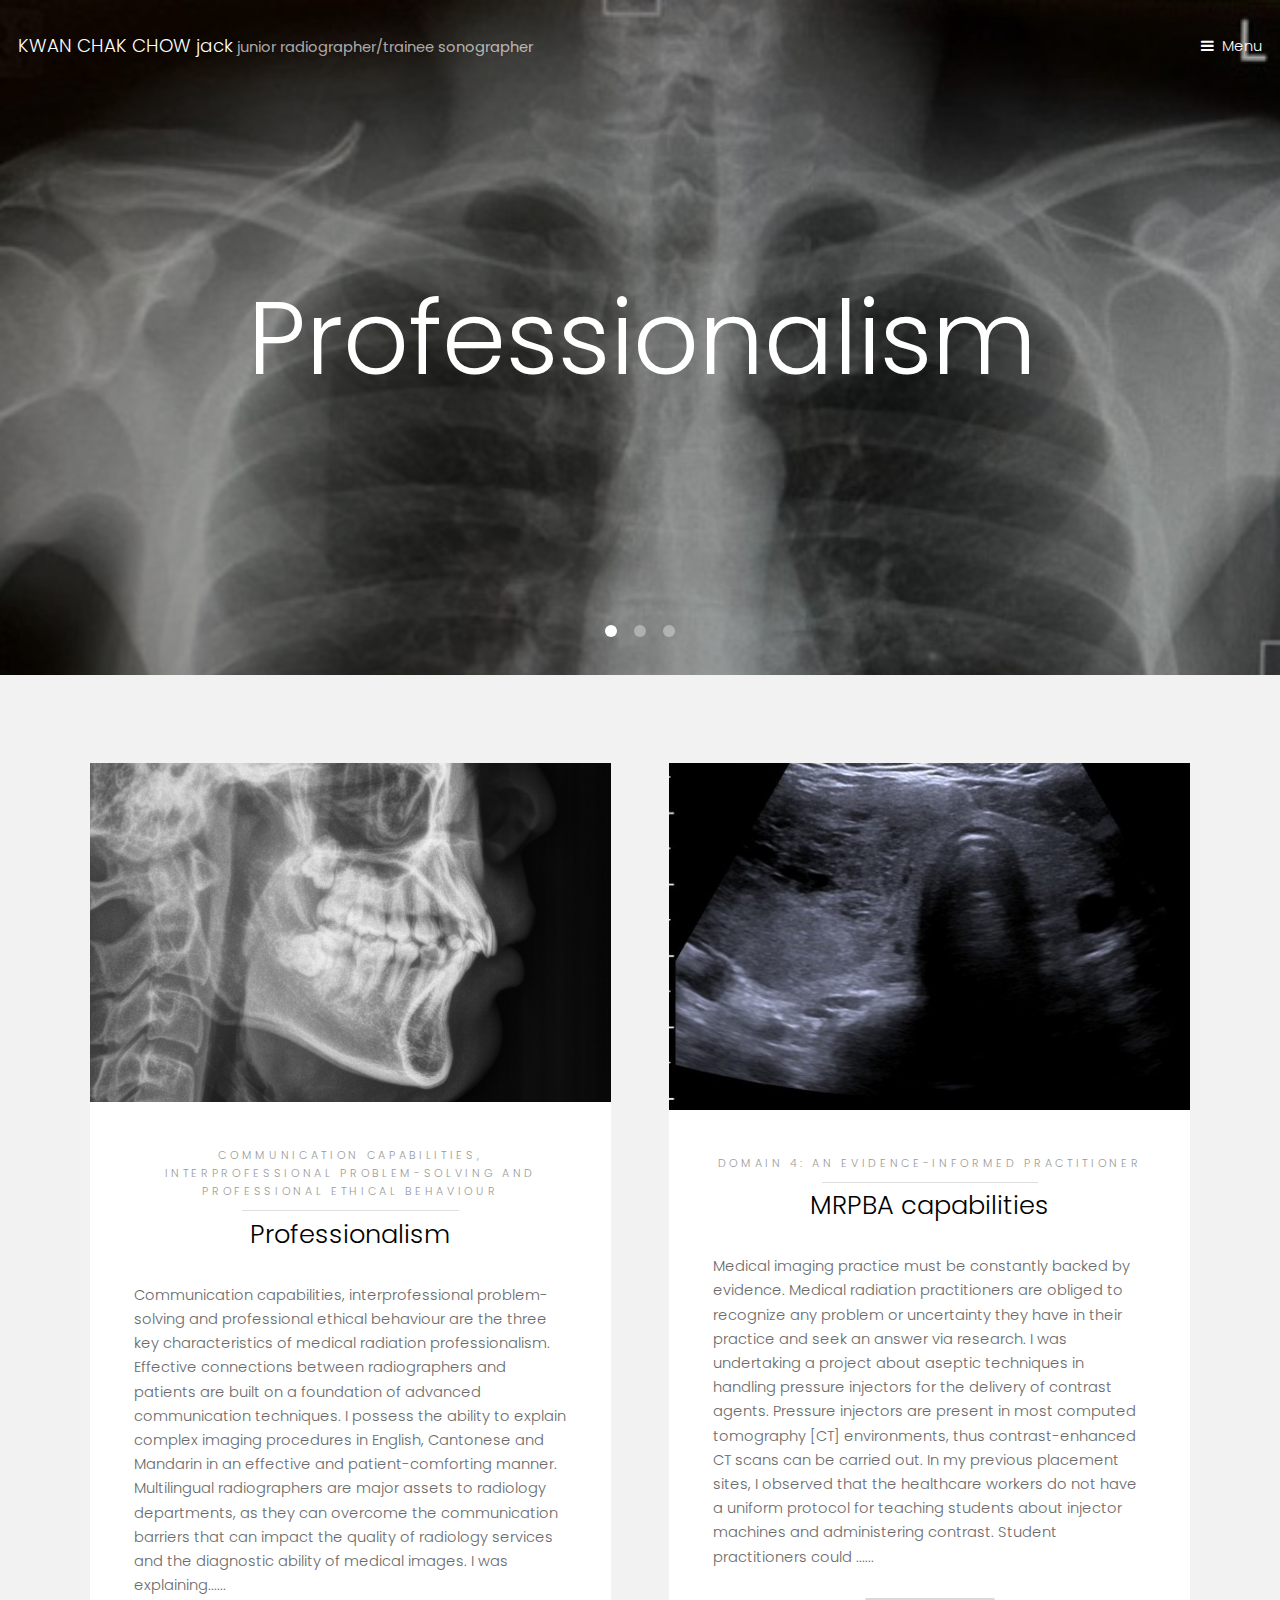
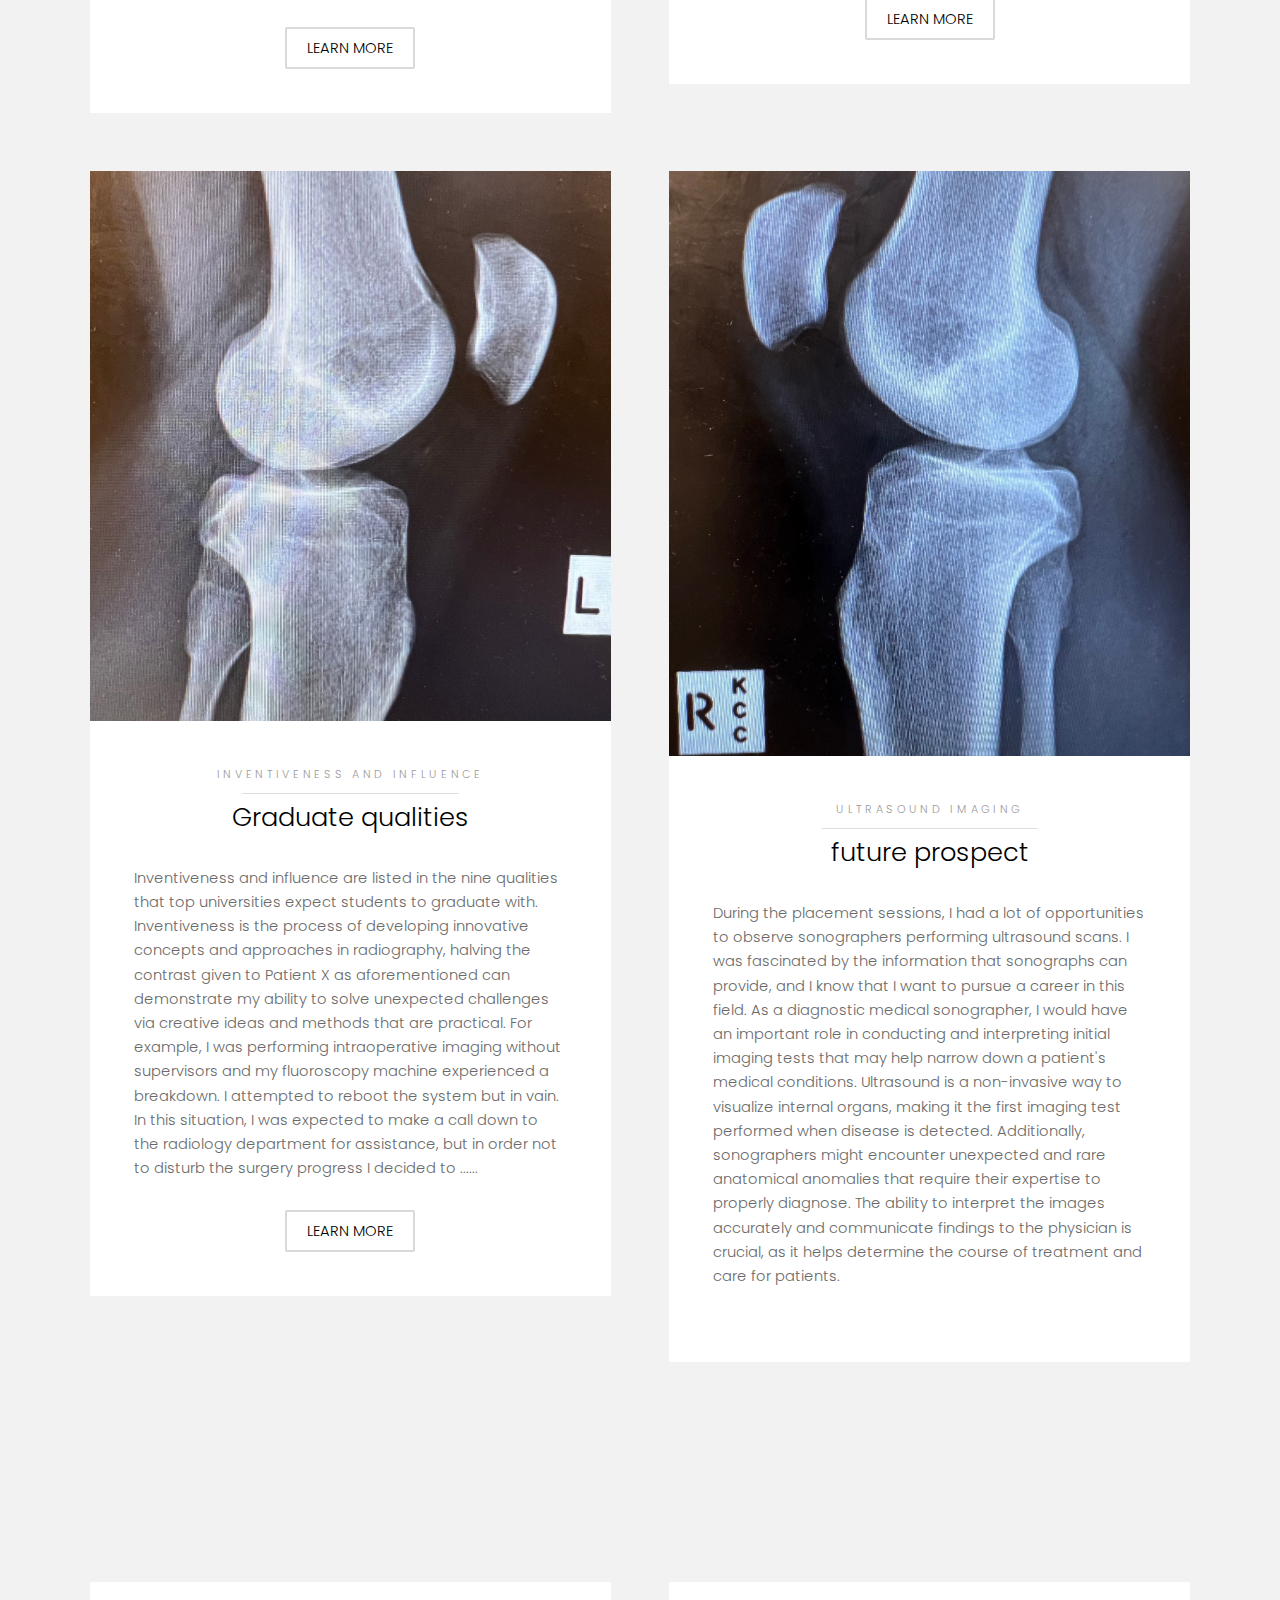
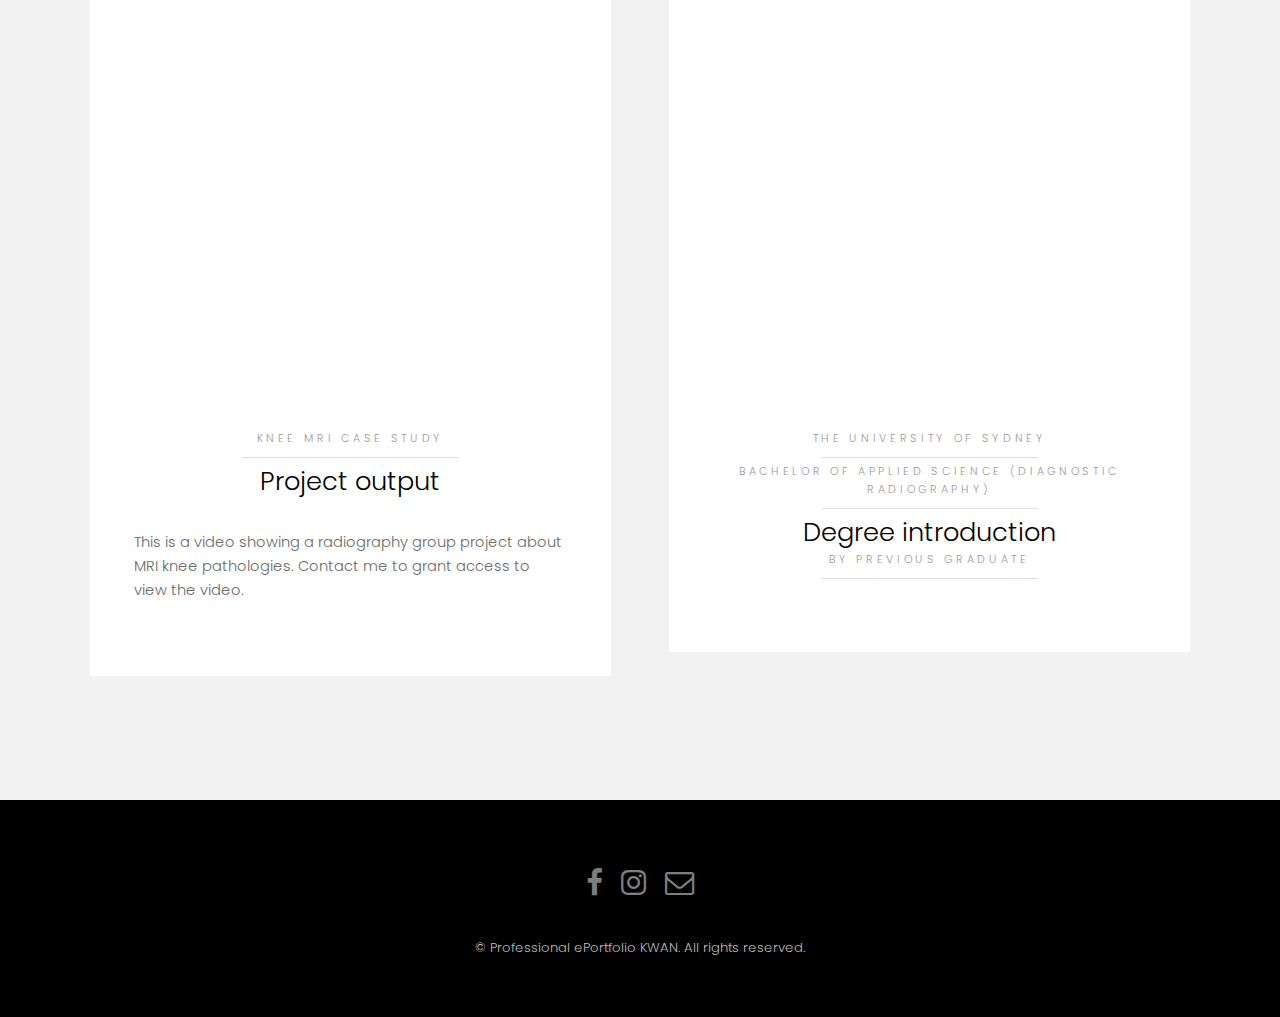
<file: index.html>
<!DOCTYPE HTML>

<html>
	<head>
		<title>Professional ePortfolio</title>
		<meta charset="utf-8" />
		<meta name="viewport" content="width=device-width, initial-scale=1" />
		<link rel="stylesheet" href="assets/css/main.css" />
	</head>
	<body>

		<!-- Header -->
			<header id="header" class="alt">
				<div class="logo"><a href="index.html">KWAN CHAK CHOW jack<span> junior radiographer/trainee sonographer</span></a></div>
				<a href="#menu">Menu</a>
			</header>

		<!-- Nav -->
			<nav id="menu">
				<ul class="links">
					<li><a href="index.html">Home</a></li>
					<li><a href="generic.html">Further Information</a></li>
					<li><a href="elements.html">Resume</a></li>
				</ul>
			</nav>

		<!-- Banner -->
			<section class="banner full">
				<article>
					<img src="images/chest.jpg" alt="" />
					<div class="inner">
						<header>
							<h2>Professionalism</h2>
						</header>
					</div>
				</article>
				<article>
					<img src="images/CT.jpg" alt="" />
					<div class="inner">
						<header>
							<h2>MRPBA capabilities</h2>
						</header>
					</div>
				</article>
				<article>
					<img src="images/ultrasound.jpg"  alt="" />
					<div class="inner">
						<header>
							<h2>Graduate qualities </h2>
						</header>
					</div>
				</article>
			</section>

		<!-- One -->
			<section id="one" class="wrapper style2">
				<div class="inner">
					<div class="grid-style">

						<div>
							<div class="box">
								<div class="image fit">
									<img src="images/lat ceph.jpg" alt="" />
								</div>
								<div class="content">
									<header class="align-center">
										<p>Communication capabilities, interprofessional problem-solving and professional ethical behaviour</p>
										<h2>Professionalism</h2>
									</header>
									<p> Communication capabilities, interprofessional problem-solving and professional ethical behaviour are the three 
										key characteristics of medical radiation professionalism. Effective connections between radiographers and patients 
										are built on a foundation of advanced communication techniques. I possess the ability to explain complex imaging 
										procedures in English, Cantonese and Mandarin in an effective and patient-comforting manner. Multilingual 
										radiographers are major assets to radiology departments, as they can overcome the communication barriers 
										that can impact the quality of radiology services and the diagnostic ability of medical images. 
										I was explaining...... </p>
									<footer class="align-center">
										<a href="generic.html" target="_blank" class="button alt">Learn More</a>
									</footer>
								</div>
							</div>
						</div>

						<div>
							<div class="box">
								<div class="image fit">
									<img src="images/thyroid.jpeg" alt="" />
								</div>
								<div class="content">
									<header class="align-center">
										<p>Domain 4: an evidence-informed practitioner</p>
										<h2>MRPBA capabilities</h2>
									</header>
									<p> Medical imaging practice must be constantly backed by evidence. Medical radiation practitioners are obliged to
										 recognize any problem or uncertainty they have in their practice and seek an answer via research. I was undertaking
										  a project about aseptic techniques in handling pressure injectors for the delivery of contrast agents. Pressure 
										  injectors are present in most computed tomography [CT] environments, thus contrast-enhanced CT scans can be carried 
										  out. In my previous placement sites, I observed that the healthcare workers do not have a uniform protocol for
										   teaching students about injector machines and administering contrast. Student practitioners could ...... </p>
									<footer class="align-center">
										<a href="generic.html" target="_blank" class="button alt">Learn More</a>
									</footer>
								</div>
							</div>
						</div>

						<div>
							<div class="box">
								<div class="image fit">
									<img src="images/knee.jpg" alt="" />
								</div>
								<div class="content">
									<header class="align-center">
										<p>Inventiveness and influence</p>
										<h2>Graduate qualities</h2>
									</header>
									<p> Inventiveness and influence are listed in the nine qualities that top universities expect students to graduate with. 
										Inventiveness is the process of developing innovative concepts and approaches in radiography, halving the contrast 
										given to Patient X as aforementioned can demonstrate my ability to solve unexpected challenges via creative ideas 
										and methods that are practical. For example, I was performing intraoperative imaging without supervisors and my fluoroscopy
										 machine experienced a breakdown. I attempted to reboot the system but in vain. In this situation, I was expected to make 
										 a call down to the radiology department for assistance, but in order not to disturb the surgery progress I decided to ...... </p>
									<footer class="align-center">
										<a href="generic.html" target="_blank" class="button alt">Learn More</a>
									</footer>
								</div>
							</div>
						</div>

						<div>
							<div class="box">
								<div class="image fit">
									<img src="images/IMG_8549.jpg" alt="" />
								</div>
								<div class="content">
									<header class="align-center">
										<p>ultrasound imaging</p>
										<h2>future prospect</h2>
									</header>
									<p> During the placement sessions, I had a lot of opportunities to observe sonographers performing ultrasound scans. 
										I was fascinated by the information that sonographs can provide, and I know that I want to pursue a career in 
										this field. As a diagnostic medical sonographer, I would have an important role in conducting and interpreting 
										initial imaging tests that may help narrow down a patient's medical conditions. Ultrasound is a non-invasive way to 
										visualize internal organs, making it the first imaging test performed when disease is detected. Additionally, 
										sonographers might encounter unexpected and rare anatomical anomalies that require their expertise to properly
										diagnose. The ability to interpret the images accurately and communicate findings to the physician is crucial, 
										as it helps determine the course of treatment and care for patients. </p>
									<footer class="align-center">
									</footer>
								</div>
							</div>
						</div>
					</div>
				</div>
			</section>


		<!-- Three -->
			<section id="three" class="wrapper style2">
				<div class="inner">

					<div class="gallery">

						<div>
							<div class="box">
								<div class="image fit">
									<iframe width="530" height="367" src="https://drive.google.com/file/d/1CO1jyNVlXJQLSvMjiXjnNi1Z1-acb94M/view?usp=sharing" frameborder="0" allow="accelerometer; autoplay; clipboard-write; encrypted-media; gyroscope; picture-in-picture" allowfullscreen></iframe>
								</div>
								<div class="content">
									<header class="align-center">
										<p> Knee MRI case study </p>
										<h2>Project output</h2>
									</header>
									<p> This is a video showing a radiography group project about MRI knee pathologies. Contact me to grant access to view the video.
										 </p>
									<footer class="align-center">
									</footer>
								</div>
							</div>
						</div>
						<div>

							<div>
								<div class="box">
									<div class="image fit">
										<iframe width="530" height="367" src="https://www.youtube.com/embed/Bq-wO0lcoxI?autoplay=1&mute=1" frameborder="0" allow="accelerometer; autoplay; clipboard-write; encrypted-media; gyroscope; picture-in-picture" allowfullscreen></iframe>
									</div>
									<div class="content">
										<header class="align-center">
											<p> The University of Sydney</p>
											<p>Bachelor of Applied Science (Diagnostic Radiography)</p>
											<h2>Degree introduction <p>by previous graduate</p></h2>
										</header>
										<footer class="align-center">
										</footer>
									</div>
								</div>
							</div>
						</div>

					</div>
				</div>
			</section>


		<!-- Footer -->
			<footer id="footer">
				<div class="container">
					<ul class="icons">
						<li><a href="https://www.facebook.com/jack.chow.547" class="icon fa-facebook"><span class="label">Facebook</span></a></li>
						<li><a href="https://www.instagram.com/ckc_xix/" class="icon fa-instagram"><span class="label">Instagram</span></a></li>
						<li><a href= "mailto: jackchow.hku@gmail.com" class="icon fa-envelope-o"><span class="label">Email</span></a></li>
					</ul>
				</div>
				<div class="copyright">
					&copy; Professional ePortfolio KWAN. All rights reserved.
				</div>
			</footer>

		<!-- Scripts -->
			<script src="assets/js/jquery.min.js"></script>
			<script src="assets/js/jquery.scrollex.min.js"></script>
			<script src="assets/js/skel.min.js"></script>
			<script src="assets/js/util.js"></script>
			<script src="assets/js/main.js"></script>

	</body>
</html>
</file>
<file: assets/css/main.css>
@charset "UTF-8";
@import url(font-awesome.min.css);
@import url("https://fonts.googleapis.com/css?family=Poppins:300,400,500,600,700");

/*
	Hielo by TEMPLATED
	templated.co @templatedco
	Released for free under the Creative Commons Attribution 3.0 license (templated.co/license)
*/

/* Reset */

	html, body, div, span, applet, object, iframe, h1, h2, h3, h4, h5, h6, p, blockquote, pre, a, abbr, acronym, address, big, cite, code, del, dfn, em, img, ins, kbd, q, s, samp, small, strike, strong, sub, sup, tt, var, b, u, i, center, dl, dt, dd, ol, ul, li, fieldset, form, label, legend, table, caption, tbody, tfoot, thead, tr, th, td, article, aside, canvas, details, embed, figure, figcaption, footer, header, hgroup, menu, nav, output, ruby, section, summary, time, mark, audio, video {
		margin: 0;
		padding: 0;
		border: 0;
		font-size: 100%;
		font: inherit;
		vertical-align: baseline;
	}

	article, aside, details, figcaption, figure, footer, header, hgroup, menu, nav, section {
		display: block;
	}

	body {
		line-height: 1;
	}

	ol, ul {
		list-style: none;
	}

	blockquote, q {
		quotes: none;
	}

	blockquote:before, blockquote:after, q:before, q:after {
		content: '';
		content: none;
	}

	table {
		border-collapse: collapse;
		border-spacing: 0;
	}

	body {
		-webkit-text-size-adjust: none;
	}

/* Box Model */

	*, *:before, *:after {
		-moz-box-sizing: border-box;
		-webkit-box-sizing: border-box;
		box-sizing: border-box;
	}

/* Containers */

	.container {
		margin-left: auto;
		margin-right: auto;
	}

	.container.\31 25\25 {
		width: 100%;
		max-width: 100rem;
		min-width: 80rem;
	}

	.container.\37 5\25 {
		width: 60rem;
	}

	.container.\35 0\25 {
		width: 40rem;
	}

	.container.\32 5\25 {
		width: 20rem;
	}

	.container {
		width: 80rem;
	}

	@media screen and (max-width: 1680px) {

		.container.\31 25\25 {
			width: 100%;
			max-width: 100rem;
			min-width: 80rem;
		}

		.container.\37 5\25 {
			width: 60rem;
		}

		.container.\35 0\25 {
			width: 40rem;
		}

		.container.\32 5\25 {
			width: 20rem;
		}

		.container {
			width: 80rem;
		}

	}

	@media screen and (max-width: 1280px) {

		.container.\31 25\25 {
			width: 100%;
			max-width: 81.25rem;
			min-width: 65rem;
		}

		.container.\37 5\25 {
			width: 48.75rem;
		}

		.container.\35 0\25 {
			width: 32.5rem;
		}

		.container.\32 5\25 {
			width: 16.25rem;
		}

		.container {
			width: 65rem;
		}

	}

	@media screen and (max-width: 980px) {

		.container.\31 25\25 {
			width: 100%;
			max-width: 112.5%;
			min-width: 90%;
		}

		.container.\37 5\25 {
			width: 67.5%;
		}

		.container.\35 0\25 {
			width: 45%;
		}

		.container.\32 5\25 {
			width: 22.5%;
		}

		.container {
			width: 90%;
		}

	}

	@media screen and (max-width: 736px) {

		.container.\31 25\25 {
			width: 100%;
			max-width: 112.5%;
			min-width: 90%;
		}

		.container.\37 5\25 {
			width: 67.5%;
		}

		.container.\35 0\25 {
			width: 45%;
		}

		.container.\32 5\25 {
			width: 22.5%;
		}

		.container {
			width: 90% !important;
		}

	}

	@media screen and (max-width: 480px) {

		.container.\31 25\25 {
			width: 100%;
			max-width: 112.5%;
			min-width: 90%;
		}

		.container.\37 5\25 {
			width: 67.5%;
		}

		.container.\35 0\25 {
			width: 45%;
		}

		.container.\32 5\25 {
			width: 22.5%;
		}

		.container {
			width: 90% !important;
		}

	}

/* Grid */

	.row {
		border-bottom: solid 1px transparent;
		-moz-box-sizing: border-box;
		-webkit-box-sizing: border-box;
		box-sizing: border-box;
	}

	.row > * {
		float: left;
		-moz-box-sizing: border-box;
		-webkit-box-sizing: border-box;
		box-sizing: border-box;
	}

	.row:after, .row:before {
		content: '';
		display: block;
		clear: both;
		height: 0;
	}

	.row.uniform > * > :first-child {
		margin-top: 0;
	}

	.row.uniform > * > :last-child {
		margin-bottom: 0;
	}

	.row.\30 \25 > * {
		padding: 0 0 0 0rem;
	}

	.row.\30 \25 {
		margin: 0 0 -1px 0rem;
	}

	.row.uniform.\30 \25 > * {
		padding: 0rem 0 0 0rem;
	}

	.row.uniform.\30 \25 {
		margin: 0rem 0 -1px 0rem;
	}

	.row > * {
		padding: 0 0 0 2rem;
	}

	.row {
		margin: 0 0 -1px -2rem;
	}

	.row.uniform > * {
		padding: 2rem 0 0 2rem;
	}

	.row.uniform {
		margin: -2rem 0 -1px -2rem;
	}

	.row.\32 00\25 > * {
		padding: 0 0 0 4rem;
	}

	.row.\32 00\25 {
		margin: 0 0 -1px -4rem;
	}

	.row.uniform.\32 00\25 > * {
		padding: 4rem 0 0 4rem;
	}

	.row.uniform.\32 00\25 {
		margin: -4rem 0 -1px -4rem;
	}

	.row.\31 50\25 > * {
		padding: 0 0 0 3rem;
	}

	.row.\31 50\25 {
		margin: 0 0 -1px -3rem;
	}

	.row.uniform.\31 50\25 > * {
		padding: 3rem 0 0 3rem;
	}

	.row.uniform.\31 50\25 {
		margin: -3rem 0 -1px -3rem;
	}

	.row.\35 0\25 > * {
		padding: 0 0 0 1rem;
	}

	.row.\35 0\25 {
		margin: 0 0 -1px -1rem;
	}

	.row.uniform.\35 0\25 > * {
		padding: 1rem 0 0 1rem;
	}

	.row.uniform.\35 0\25 {
		margin: -1rem 0 -1px -1rem;
	}

	.row.\32 5\25 > * {
		padding: 0 0 0 0.5rem;
	}

	.row.\32 5\25 {
		margin: 0 0 -1px -0.5rem;
	}

	.row.uniform.\32 5\25 > * {
		padding: 0.5rem 0 0 0.5rem;
	}

	.row.uniform.\32 5\25 {
		margin: -0.5rem 0 -1px -0.5rem;
	}

	.\31 2u, .\31 2u\24 {
		width: 100%;
		clear: none;
		margin-left: 0;
	}

	.\31 1u, .\31 1u\24 {
		width: 91.6666666667%;
		clear: none;
		margin-left: 0;
	}

	.\31 0u, .\31 0u\24 {
		width: 83.3333333333%;
		clear: none;
		margin-left: 0;
	}

	.\39 u, .\39 u\24 {
		width: 75%;
		clear: none;
		margin-left: 0;
	}

	.\38 u, .\38 u\24 {
		width: 66.6666666667%;
		clear: none;
		margin-left: 0;
	}

	.\37 u, .\37 u\24 {
		width: 58.3333333333%;
		clear: none;
		margin-left: 0;
	}

	.\36 u, .\36 u\24 {
		width: 50%;
		clear: none;
		margin-left: 0;
	}

	.\35 u, .\35 u\24 {
		width: 41.6666666667%;
		clear: none;
		margin-left: 0;
	}

	.\34 u, .\34 u\24 {
		width: 33.3333333333%;
		clear: none;
		margin-left: 0;
	}

	.\33 u, .\33 u\24 {
		width: 25%;
		clear: none;
		margin-left: 0;
	}

	.\32 u, .\32 u\24 {
		width: 16.6666666667%;
		clear: none;
		margin-left: 0;
	}

	.\31 u, .\31 u\24 {
		width: 8.3333333333%;
		clear: none;
		margin-left: 0;
	}

	.\31 2u\24 + *,
	.\31 1u\24 + *,
	.\31 0u\24 + *,
	.\39 u\24 + *,
	.\38 u\24 + *,
	.\37 u\24 + *,
	.\36 u\24 + *,
	.\35 u\24 + *,
	.\34 u\24 + *,
	.\33 u\24 + *,
	.\32 u\24 + *,
	.\31 u\24 + * {
		clear: left;
	}

	.\-11u {
		margin-left: 91.66667%;
	}

	.\-10u {
		margin-left: 83.33333%;
	}

	.\-9u {
		margin-left: 75%;
	}

	.\-8u {
		margin-left: 66.66667%;
	}

	.\-7u {
		margin-left: 58.33333%;
	}

	.\-6u {
		margin-left: 50%;
	}

	.\-5u {
		margin-left: 41.66667%;
	}

	.\-4u {
		margin-left: 33.33333%;
	}

	.\-3u {
		margin-left: 25%;
	}

	.\-2u {
		margin-left: 16.66667%;
	}

	.\-1u {
		margin-left: 8.33333%;
	}

	@media screen and (max-width: 1680px) {

		.row > * {
			padding: 0 0 0 2rem;
		}

		.row {
			margin: 0 0 -1px -2rem;
		}

		.row.uniform > * {
			padding: 2rem 0 0 2rem;
		}

		.row.uniform {
			margin: -2rem 0 -1px -2rem;
		}

		.row.\32 00\25 > * {
			padding: 0 0 0 4rem;
		}

		.row.\32 00\25 {
			margin: 0 0 -1px -4rem;
		}

		.row.uniform.\32 00\25 > * {
			padding: 4rem 0 0 4rem;
		}

		.row.uniform.\32 00\25 {
			margin: -4rem 0 -1px -4rem;
		}

		.row.\31 50\25 > * {
			padding: 0 0 0 3rem;
		}

		.row.\31 50\25 {
			margin: 0 0 -1px -3rem;
		}

		.row.uniform.\31 50\25 > * {
			padding: 3rem 0 0 3rem;
		}

		.row.uniform.\31 50\25 {
			margin: -3rem 0 -1px -3rem;
		}

		.row.\35 0\25 > * {
			padding: 0 0 0 1rem;
		}

		.row.\35 0\25 {
			margin: 0 0 -1px -1rem;
		}

		.row.uniform.\35 0\25 > * {
			padding: 1rem 0 0 1rem;
		}

		.row.uniform.\35 0\25 {
			margin: -1rem 0 -1px -1rem;
		}

		.row.\32 5\25 > * {
			padding: 0 0 0 0.5rem;
		}

		.row.\32 5\25 {
			margin: 0 0 -1px -0.5rem;
		}

		.row.uniform.\32 5\25 > * {
			padding: 0.5rem 0 0 0.5rem;
		}

		.row.uniform.\32 5\25 {
			margin: -0.5rem 0 -1px -0.5rem;
		}

		.\31 2u\28xlarge\29, .\31 2u\24\28xlarge\29 {
			width: 100%;
			clear: none;
			margin-left: 0;
		}

		.\31 1u\28xlarge\29, .\31 1u\24\28xlarge\29 {
			width: 91.6666666667%;
			clear: none;
			margin-left: 0;
		}

		.\31 0u\28xlarge\29, .\31 0u\24\28xlarge\29 {
			width: 83.3333333333%;
			clear: none;
			margin-left: 0;
		}

		.\39 u\28xlarge\29, .\39 u\24\28xlarge\29 {
			width: 75%;
			clear: none;
			margin-left: 0;
		}

		.\38 u\28xlarge\29, .\38 u\24\28xlarge\29 {
			width: 66.6666666667%;
			clear: none;
			margin-left: 0;
		}

		.\37 u\28xlarge\29, .\37 u\24\28xlarge\29 {
			width: 58.3333333333%;
			clear: none;
			margin-left: 0;
		}

		.\36 u\28xlarge\29, .\36 u\24\28xlarge\29 {
			width: 50%;
			clear: none;
			margin-left: 0;
		}

		.\35 u\28xlarge\29, .\35 u\24\28xlarge\29 {
			width: 41.6666666667%;
			clear: none;
			margin-left: 0;
		}

		.\34 u\28xlarge\29, .\34 u\24\28xlarge\29 {
			width: 33.3333333333%;
			clear: none;
			margin-left: 0;
		}

		.\33 u\28xlarge\29, .\33 u\24\28xlarge\29 {
			width: 25%;
			clear: none;
			margin-left: 0;
		}

		.\32 u\28xlarge\29, .\32 u\24\28xlarge\29 {
			width: 16.6666666667%;
			clear: none;
			margin-left: 0;
		}

		.\31 u\28xlarge\29, .\31 u\24\28xlarge\29 {
			width: 8.3333333333%;
			clear: none;
			margin-left: 0;
		}

		.\31 2u\24\28xlarge\29 + *,
		.\31 1u\24\28xlarge\29 + *,
		.\31 0u\24\28xlarge\29 + *,
		.\39 u\24\28xlarge\29 + *,
		.\38 u\24\28xlarge\29 + *,
		.\37 u\24\28xlarge\29 + *,
		.\36 u\24\28xlarge\29 + *,
		.\35 u\24\28xlarge\29 + *,
		.\34 u\24\28xlarge\29 + *,
		.\33 u\24\28xlarge\29 + *,
		.\32 u\24\28xlarge\29 + *,
		.\31 u\24\28xlarge\29 + * {
			clear: left;
		}

		.\-11u\28xlarge\29 {
			margin-left: 91.66667%;
		}

		.\-10u\28xlarge\29 {
			margin-left: 83.33333%;
		}

		.\-9u\28xlarge\29 {
			margin-left: 75%;
		}

		.\-8u\28xlarge\29 {
			margin-left: 66.66667%;
		}

		.\-7u\28xlarge\29 {
			margin-left: 58.33333%;
		}

		.\-6u\28xlarge\29 {
			margin-left: 50%;
		}

		.\-5u\28xlarge\29 {
			margin-left: 41.66667%;
		}

		.\-4u\28xlarge\29 {
			margin-left: 33.33333%;
		}

		.\-3u\28xlarge\29 {
			margin-left: 25%;
		}

		.\-2u\28xlarge\29 {
			margin-left: 16.66667%;
		}

		.\-1u\28xlarge\29 {
			margin-left: 8.33333%;
		}

	}

	@media screen and (max-width: 1280px) {

		.row > * {
			padding: 0 0 0 1.5rem;
		}

		.row {
			margin: 0 0 -1px -1.5rem;
		}

		.row.uniform > * {
			padding: 1.5rem 0 0 1.5rem;
		}

		.row.uniform {
			margin: -1.5rem 0 -1px -1.5rem;
		}

		.row.\32 00\25 > * {
			padding: 0 0 0 3rem;
		}

		.row.\32 00\25 {
			margin: 0 0 -1px -3rem;
		}

		.row.uniform.\32 00\25 > * {
			padding: 3rem 0 0 3rem;
		}

		.row.uniform.\32 00\25 {
			margin: -3rem 0 -1px -3rem;
		}

		.row.\31 50\25 > * {
			padding: 0 0 0 2.25rem;
		}

		.row.\31 50\25 {
			margin: 0 0 -1px -2.25rem;
		}

		.row.uniform.\31 50\25 > * {
			padding: 2.25rem 0 0 2.25rem;
		}

		.row.uniform.\31 50\25 {
			margin: -2.25rem 0 -1px -2.25rem;
		}

		.row.\35 0\25 > * {
			padding: 0 0 0 0.75rem;
		}

		.row.\35 0\25 {
			margin: 0 0 -1px -0.75rem;
		}

		.row.uniform.\35 0\25 > * {
			padding: 0.75rem 0 0 0.75rem;
		}

		.row.uniform.\35 0\25 {
			margin: -0.75rem 0 -1px -0.75rem;
		}

		.row.\32 5\25 > * {
			padding: 0 0 0 0.375rem;
		}

		.row.\32 5\25 {
			margin: 0 0 -1px -0.375rem;
		}

		.row.uniform.\32 5\25 > * {
			padding: 0.375rem 0 0 0.375rem;
		}

		.row.uniform.\32 5\25 {
			margin: -0.375rem 0 -1px -0.375rem;
		}

		.\31 2u\28large\29, .\31 2u\24\28large\29 {
			width: 100%;
			clear: none;
			margin-left: 0;
		}

		.\31 1u\28large\29, .\31 1u\24\28large\29 {
			width: 91.6666666667%;
			clear: none;
			margin-left: 0;
		}

		.\31 0u\28large\29, .\31 0u\24\28large\29 {
			width: 83.3333333333%;
			clear: none;
			margin-left: 0;
		}

		.\39 u\28large\29, .\39 u\24\28large\29 {
			width: 75%;
			clear: none;
			margin-left: 0;
		}

		.\38 u\28large\29, .\38 u\24\28large\29 {
			width: 66.6666666667%;
			clear: none;
			margin-left: 0;
		}

		.\37 u\28large\29, .\37 u\24\28large\29 {
			width: 58.3333333333%;
			clear: none;
			margin-left: 0;
		}

		.\36 u\28large\29, .\36 u\24\28large\29 {
			width: 50%;
			clear: none;
			margin-left: 0;
		}

		.\35 u\28large\29, .\35 u\24\28large\29 {
			width: 41.6666666667%;
			clear: none;
			margin-left: 0;
		}

		.\34 u\28large\29, .\34 u\24\28large\29 {
			width: 33.3333333333%;
			clear: none;
			margin-left: 0;
		}

		.\33 u\28large\29, .\33 u\24\28large\29 {
			width: 25%;
			clear: none;
			margin-left: 0;
		}

		.\32 u\28large\29, .\32 u\24\28large\29 {
			width: 16.6666666667%;
			clear: none;
			margin-left: 0;
		}

		.\31 u\28large\29, .\31 u\24\28large\29 {
			width: 8.3333333333%;
			clear: none;
			margin-left: 0;
		}

		.\31 2u\24\28large\29 + *,
		.\31 1u\24\28large\29 + *,
		.\31 0u\24\28large\29 + *,
		.\39 u\24\28large\29 + *,
		.\38 u\24\28large\29 + *,
		.\37 u\24\28large\29 + *,
		.\36 u\24\28large\29 + *,
		.\35 u\24\28large\29 + *,
		.\34 u\24\28large\29 + *,
		.\33 u\24\28large\29 + *,
		.\32 u\24\28large\29 + *,
		.\31 u\24\28large\29 + * {
			clear: left;
		}

		.\-11u\28large\29 {
			margin-left: 91.66667%;
		}

		.\-10u\28large\29 {
			margin-left: 83.33333%;
		}

		.\-9u\28large\29 {
			margin-left: 75%;
		}

		.\-8u\28large\29 {
			margin-left: 66.66667%;
		}

		.\-7u\28large\29 {
			margin-left: 58.33333%;
		}

		.\-6u\28large\29 {
			margin-left: 50%;
		}

		.\-5u\28large\29 {
			margin-left: 41.66667%;
		}

		.\-4u\28large\29 {
			margin-left: 33.33333%;
		}

		.\-3u\28large\29 {
			margin-left: 25%;
		}

		.\-2u\28large\29 {
			margin-left: 16.66667%;
		}

		.\-1u\28large\29 {
			margin-left: 8.33333%;
		}

	}

	@media screen and (max-width: 980px) {

		.row > * {
			padding: 0 0 0 1.5rem;
		}

		.row {
			margin: 0 0 -1px -1.5rem;
		}

		.row.uniform > * {
			padding: 1.5rem 0 0 1.5rem;
		}

		.row.uniform {
			margin: -1.5rem 0 -1px -1.5rem;
		}

		.row.\32 00\25 > * {
			padding: 0 0 0 3rem;
		}

		.row.\32 00\25 {
			margin: 0 0 -1px -3rem;
		}

		.row.uniform.\32 00\25 > * {
			padding: 3rem 0 0 3rem;
		}

		.row.uniform.\32 00\25 {
			margin: -3rem 0 -1px -3rem;
		}

		.row.\31 50\25 > * {
			padding: 0 0 0 2.25rem;
		}

		.row.\31 50\25 {
			margin: 0 0 -1px -2.25rem;
		}

		.row.uniform.\31 50\25 > * {
			padding: 2.25rem 0 0 2.25rem;
		}

		.row.uniform.\31 50\25 {
			margin: -2.25rem 0 -1px -2.25rem;
		}

		.row.\35 0\25 > * {
			padding: 0 0 0 0.75rem;
		}

		.row.\35 0\25 {
			margin: 0 0 -1px -0.75rem;
		}

		.row.uniform.\35 0\25 > * {
			padding: 0.75rem 0 0 0.75rem;
		}

		.row.uniform.\35 0\25 {
			margin: -0.75rem 0 -1px -0.75rem;
		}

		.row.\32 5\25 > * {
			padding: 0 0 0 0.375rem;
		}

		.row.\32 5\25 {
			margin: 0 0 -1px -0.375rem;
		}

		.row.uniform.\32 5\25 > * {
			padding: 0.375rem 0 0 0.375rem;
		}

		.row.uniform.\32 5\25 {
			margin: -0.375rem 0 -1px -0.375rem;
		}

		.\31 2u\28medium\29, .\31 2u\24\28medium\29 {
			width: 100%;
			clear: none;
			margin-left: 0;
		}

		.\31 1u\28medium\29, .\31 1u\24\28medium\29 {
			width: 91.6666666667%;
			clear: none;
			margin-left: 0;
		}

		.\31 0u\28medium\29, .\31 0u\24\28medium\29 {
			width: 83.3333333333%;
			clear: none;
			margin-left: 0;
		}

		.\39 u\28medium\29, .\39 u\24\28medium\29 {
			width: 75%;
			clear: none;
			margin-left: 0;
		}

		.\38 u\28medium\29, .\38 u\24\28medium\29 {
			width: 66.6666666667%;
			clear: none;
			margin-left: 0;
		}

		.\37 u\28medium\29, .\37 u\24\28medium\29 {
			width: 58.3333333333%;
			clear: none;
			margin-left: 0;
		}

		.\36 u\28medium\29, .\36 u\24\28medium\29 {
			width: 50%;
			clear: none;
			margin-left: 0;
		}

		.\35 u\28medium\29, .\35 u\24\28medium\29 {
			width: 41.6666666667%;
			clear: none;
			margin-left: 0;
		}

		.\34 u\28medium\29, .\34 u\24\28medium\29 {
			width: 33.3333333333%;
			clear: none;
			margin-left: 0;
		}

		.\33 u\28medium\29, .\33 u\24\28medium\29 {
			width: 25%;
			clear: none;
			margin-left: 0;
		}

		.\32 u\28medium\29, .\32 u\24\28medium\29 {
			width: 16.6666666667%;
			clear: none;
			margin-left: 0;
		}

		.\31 u\28medium\29, .\31 u\24\28medium\29 {
			width: 8.3333333333%;
			clear: none;
			margin-left: 0;
		}

		.\31 2u\24\28medium\29 + *,
		.\31 1u\24\28medium\29 + *,
		.\31 0u\24\28medium\29 + *,
		.\39 u\24\28medium\29 + *,
		.\38 u\24\28medium\29 + *,
		.\37 u\24\28medium\29 + *,
		.\36 u\24\28medium\29 + *,
		.\35 u\24\28medium\29 + *,
		.\34 u\24\28medium\29 + *,
		.\33 u\24\28medium\29 + *,
		.\32 u\24\28medium\29 + *,
		.\31 u\24\28medium\29 + * {
			clear: left;
		}

		.\-11u\28medium\29 {
			margin-left: 91.66667%;
		}

		.\-10u\28medium\29 {
			margin-left: 83.33333%;
		}

		.\-9u\28medium\29 {
			margin-left: 75%;
		}

		.\-8u\28medium\29 {
			margin-left: 66.66667%;
		}

		.\-7u\28medium\29 {
			margin-left: 58.33333%;
		}

		.\-6u\28medium\29 {
			margin-left: 50%;
		}

		.\-5u\28medium\29 {
			margin-left: 41.66667%;
		}

		.\-4u\28medium\29 {
			margin-left: 33.33333%;
		}

		.\-3u\28medium\29 {
			margin-left: 25%;
		}

		.\-2u\28medium\29 {
			margin-left: 16.66667%;
		}

		.\-1u\28medium\29 {
			margin-left: 8.33333%;
		}

	}

	@media screen and (max-width: 736px) {

		.row > * {
			padding: 0 0 0 1.25rem;
		}

		.row {
			margin: 0 0 -1px -1.25rem;
		}

		.row.uniform > * {
			padding: 1.25rem 0 0 1.25rem;
		}

		.row.uniform {
			margin: -1.25rem 0 -1px -1.25rem;
		}

		.row.\32 00\25 > * {
			padding: 0 0 0 2.5rem;
		}

		.row.\32 00\25 {
			margin: 0 0 -1px -2.5rem;
		}

		.row.uniform.\32 00\25 > * {
			padding: 2.5rem 0 0 2.5rem;
		}

		.row.uniform.\32 00\25 {
			margin: -2.5rem 0 -1px -2.5rem;
		}

		.row.\31 50\25 > * {
			padding: 0 0 0 1.875rem;
		}

		.row.\31 50\25 {
			margin: 0 0 -1px -1.875rem;
		}

		.row.uniform.\31 50\25 > * {
			padding: 1.875rem 0 0 1.875rem;
		}

		.row.uniform.\31 50\25 {
			margin: -1.875rem 0 -1px -1.875rem;
		}

		.row.\35 0\25 > * {
			padding: 0 0 0 0.625rem;
		}

		.row.\35 0\25 {
			margin: 0 0 -1px -0.625rem;
		}

		.row.uniform.\35 0\25 > * {
			padding: 0.625rem 0 0 0.625rem;
		}

		.row.uniform.\35 0\25 {
			margin: -0.625rem 0 -1px -0.625rem;
		}

		.row.\32 5\25 > * {
			padding: 0 0 0 0.3125rem;
		}

		.row.\32 5\25 {
			margin: 0 0 -1px -0.3125rem;
		}

		.row.uniform.\32 5\25 > * {
			padding: 0.3125rem 0 0 0.3125rem;
		}

		.row.uniform.\32 5\25 {
			margin: -0.3125rem 0 -1px -0.3125rem;
		}

		.\31 2u\28small\29, .\31 2u\24\28small\29 {
			width: 100%;
			clear: none;
			margin-left: 0;
		}

		.\31 1u\28small\29, .\31 1u\24\28small\29 {
			width: 91.6666666667%;
			clear: none;
			margin-left: 0;
		}

		.\31 0u\28small\29, .\31 0u\24\28small\29 {
			width: 83.3333333333%;
			clear: none;
			margin-left: 0;
		}

		.\39 u\28small\29, .\39 u\24\28small\29 {
			width: 75%;
			clear: none;
			margin-left: 0;
		}

		.\38 u\28small\29, .\38 u\24\28small\29 {
			width: 66.6666666667%;
			clear: none;
			margin-left: 0;
		}

		.\37 u\28small\29, .\37 u\24\28small\29 {
			width: 58.3333333333%;
			clear: none;
			margin-left: 0;
		}

		.\36 u\28small\29, .\36 u\24\28small\29 {
			width: 50%;
			clear: none;
			margin-left: 0;
		}

		.\35 u\28small\29, .\35 u\24\28small\29 {
			width: 41.6666666667%;
			clear: none;
			margin-left: 0;
		}

		.\34 u\28small\29, .\34 u\24\28small\29 {
			width: 33.3333333333%;
			clear: none;
			margin-left: 0;
		}

		.\33 u\28small\29, .\33 u\24\28small\29 {
			width: 25%;
			clear: none;
			margin-left: 0;
		}

		.\32 u\28small\29, .\32 u\24\28small\29 {
			width: 16.6666666667%;
			clear: none;
			margin-left: 0;
		}

		.\31 u\28small\29, .\31 u\24\28small\29 {
			width: 8.3333333333%;
			clear: none;
			margin-left: 0;
		}

		.\31 2u\24\28small\29 + *,
		.\31 1u\24\28small\29 + *,
		.\31 0u\24\28small\29 + *,
		.\39 u\24\28small\29 + *,
		.\38 u\24\28small\29 + *,
		.\37 u\24\28small\29 + *,
		.\36 u\24\28small\29 + *,
		.\35 u\24\28small\29 + *,
		.\34 u\24\28small\29 + *,
		.\33 u\24\28small\29 + *,
		.\32 u\24\28small\29 + *,
		.\31 u\24\28small\29 + * {
			clear: left;
		}

		.\-11u\28small\29 {
			margin-left: 91.66667%;
		}

		.\-10u\28small\29 {
			margin-left: 83.33333%;
		}

		.\-9u\28small\29 {
			margin-left: 75%;
		}

		.\-8u\28small\29 {
			margin-left: 66.66667%;
		}

		.\-7u\28small\29 {
			margin-left: 58.33333%;
		}

		.\-6u\28small\29 {
			margin-left: 50%;
		}

		.\-5u\28small\29 {
			margin-left: 41.66667%;
		}

		.\-4u\28small\29 {
			margin-left: 33.33333%;
		}

		.\-3u\28small\29 {
			margin-left: 25%;
		}

		.\-2u\28small\29 {
			margin-left: 16.66667%;
		}

		.\-1u\28small\29 {
			margin-left: 8.33333%;
		}

	}

	@media screen and (max-width: 480px) {

		.row > * {
			padding: 0 0 0 1.25rem;
		}

		.row {
			margin: 0 0 -1px -1.25rem;
		}

		.row.uniform > * {
			padding: 1.25rem 0 0 1.25rem;
		}

		.row.uniform {
			margin: -1.25rem 0 -1px -1.25rem;
		}

		.row.\32 00\25 > * {
			padding: 0 0 0 2.5rem;
		}

		.row.\32 00\25 {
			margin: 0 0 -1px -2.5rem;
		}

		.row.uniform.\32 00\25 > * {
			padding: 2.5rem 0 0 2.5rem;
		}

		.row.uniform.\32 00\25 {
			margin: -2.5rem 0 -1px -2.5rem;
		}

		.row.\31 50\25 > * {
			padding: 0 0 0 1.875rem;
		}

		.row.\31 50\25 {
			margin: 0 0 -1px -1.875rem;
		}

		.row.uniform.\31 50\25 > * {
			padding: 1.875rem 0 0 1.875rem;
		}

		.row.uniform.\31 50\25 {
			margin: -1.875rem 0 -1px -1.875rem;
		}

		.row.\35 0\25 > * {
			padding: 0 0 0 0.625rem;
		}

		.row.\35 0\25 {
			margin: 0 0 -1px -0.625rem;
		}

		.row.uniform.\35 0\25 > * {
			padding: 0.625rem 0 0 0.625rem;
		}

		.row.uniform.\35 0\25 {
			margin: -0.625rem 0 -1px -0.625rem;
		}

		.row.\32 5\25 > * {
			padding: 0 0 0 0.3125rem;
		}

		.row.\32 5\25 {
			margin: 0 0 -1px -0.3125rem;
		}

		.row.uniform.\32 5\25 > * {
			padding: 0.3125rem 0 0 0.3125rem;
		}

		.row.uniform.\32 5\25 {
			margin: -0.3125rem 0 -1px -0.3125rem;
		}

		.\31 2u\28xsmall\29, .\31 2u\24\28xsmall\29 {
			width: 100%;
			clear: none;
			margin-left: 0;
		}

		.\31 1u\28xsmall\29, .\31 1u\24\28xsmall\29 {
			width: 91.6666666667%;
			clear: none;
			margin-left: 0;
		}

		.\31 0u\28xsmall\29, .\31 0u\24\28xsmall\29 {
			width: 83.3333333333%;
			clear: none;
			margin-left: 0;
		}

		.\39 u\28xsmall\29, .\39 u\24\28xsmall\29 {
			width: 75%;
			clear: none;
			margin-left: 0;
		}

		.\38 u\28xsmall\29, .\38 u\24\28xsmall\29 {
			width: 66.6666666667%;
			clear: none;
			margin-left: 0;
		}

		.\37 u\28xsmall\29, .\37 u\24\28xsmall\29 {
			width: 58.3333333333%;
			clear: none;
			margin-left: 0;
		}

		.\36 u\28xsmall\29, .\36 u\24\28xsmall\29 {
			width: 50%;
			clear: none;
			margin-left: 0;
		}

		.\35 u\28xsmall\29, .\35 u\24\28xsmall\29 {
			width: 41.6666666667%;
			clear: none;
			margin-left: 0;
		}

		.\34 u\28xsmall\29, .\34 u\24\28xsmall\29 {
			width: 33.3333333333%;
			clear: none;
			margin-left: 0;
		}

		.\33 u\28xsmall\29, .\33 u\24\28xsmall\29 {
			width: 25%;
			clear: none;
			margin-left: 0;
		}

		.\32 u\28xsmall\29, .\32 u\24\28xsmall\29 {
			width: 16.6666666667%;
			clear: none;
			margin-left: 0;
		}

		.\31 u\28xsmall\29, .\31 u\24\28xsmall\29 {
			width: 8.3333333333%;
			clear: none;
			margin-left: 0;
		}

		.\31 2u\24\28xsmall\29 + *,
		.\31 1u\24\28xsmall\29 + *,
		.\31 0u\24\28xsmall\29 + *,
		.\39 u\24\28xsmall\29 + *,
		.\38 u\24\28xsmall\29 + *,
		.\37 u\24\28xsmall\29 + *,
		.\36 u\24\28xsmall\29 + *,
		.\35 u\24\28xsmall\29 + *,
		.\34 u\24\28xsmall\29 + *,
		.\33 u\24\28xsmall\29 + *,
		.\32 u\24\28xsmall\29 + *,
		.\31 u\24\28xsmall\29 + * {
			clear: left;
		}

		.\-11u\28xsmall\29 {
			margin-left: 91.66667%;
		}

		.\-10u\28xsmall\29 {
			margin-left: 83.33333%;
		}

		.\-9u\28xsmall\29 {
			margin-left: 75%;
		}

		.\-8u\28xsmall\29 {
			margin-left: 66.66667%;
		}

		.\-7u\28xsmall\29 {
			margin-left: 58.33333%;
		}

		.\-6u\28xsmall\29 {
			margin-left: 50%;
		}

		.\-5u\28xsmall\29 {
			margin-left: 41.66667%;
		}

		.\-4u\28xsmall\29 {
			margin-left: 33.33333%;
		}

		.\-3u\28xsmall\29 {
			margin-left: 25%;
		}

		.\-2u\28xsmall\29 {
			margin-left: 16.66667%;
		}

		.\-1u\28xsmall\29 {
			margin-left: 8.33333%;
		}

	}

/* Basic */

	@-ms-viewport {
		width: device-width;
	}

	body {
		-ms-overflow-style: scrollbar;
	}

	@media screen and (max-width: 480px) {

		html, body {
			min-width: 320px;
		}

	}

	body {
		background: #fff;
	}

		body.is-loading *, body.is-loading *:before, body.is-loading *:after {
			-moz-animation: none !important;
			-webkit-animation: none !important;
			-ms-animation: none !important;
			animation: none !important;
			-moz-transition: none !important;
			-webkit-transition: none !important;
			-ms-transition: none !important;
			transition: none !important;
		}

/* Type */

	html {
		font-size: 13pt;
	}

		@media screen and (max-width: 1680px) {

			html {
				font-size: 11pt;
			}

		}

		@media screen and (max-width: 1280px) {

			html {
				font-size: 11pt;
			}

		}

		@media screen and (max-width: 980px) {

			html {
				font-size: 12pt;
			}

		}

		@media screen and (max-width: 736px) {

			html {
				font-size: 12pt;
			}

		}

		@media screen and (max-width: 480px) {

			html {
				font-size: 12pt;
			}

		}

	body {
		background-color: #fff;
		color: #444;
	}

	body, input, select, textarea {
		font-family: "Poppins", sans-serif;
		font-weight: 300;
		font-size: 1rem;
		line-height: 1.65;
	}

	a {
		text-decoration: underline;
	}

		a:hover {
			text-decoration: none;
		}

	strong, b {
		font-weight: 600;
	}

	em, i {
		font-style: italic;
	}

	p {
		margin: 0 0 2rem 0;
	}

		p.special {
			text-transform: uppercase;
			font-size: .75rem;
			font-weight: 300;
			margin: 0 0 .5rem 0;
			padding: 0 0 1rem 0;
			letter-spacing: .25rem;
		}

			p.special:after {
				content: '';
				position: absolute;
				margin: auto;
				right: 0;
				bottom: 0;
				left: 0;
				width: 50%;
				height: 1px;
				background-color: rgba(0, 0, 0, 0.125);
			}

	h1, h2, h3, h4, h5, h6 {
		font-weight: 300;
		line-height: 1.5;
		margin: 0 0 1rem 0;
	}

		h1 a, h2 a, h3 a, h4 a, h5 a, h6 a {
			color: inherit;
			text-decoration: none;
		}

	h2 {
		font-size: 1.75rem;
	}

	h3 {
		font-size: 1.35rem;
	}

	h4 {
		font-size: 1.1rem;
	}

	h5 {
		font-size: 0.9rem;
	}

	h6 {
		font-size: 0.7rem;
	}

	sub {
		font-size: 0.8rem;
		position: relative;
		top: 0.5rem;
	}

	sup {
		font-size: 0.8rem;
		position: relative;
		top: -0.5rem;
	}

	blockquote {
		border-left: solid 4px;
		font-style: italic;
		margin: 0 0 2rem 0;
		padding: 0.5rem 0 0.5rem 2rem;
	}

	code {
		border-radius: 2px;
		border: solid 1px;
		font-family: "Courier New", monospace;
		font-size: 0.9rem;
		margin: 0 0.25rem;
		padding: 0.25rem 0.65rem;
	}

	pre {
		-webkit-overflow-scrolling: touch;
		font-family: "Courier New", monospace;
		font-size: 0.9rem;
		margin: 0 0 2rem 0;
	}

		pre code {
			display: block;
			line-height: 1.75;
			padding: 1rem 1.5rem;
			overflow-x: auto;
		}

	hr {
		border: 0;
		border-bottom: solid 1px;
		margin: 2rem 0;
	}

		hr.major {
			margin: 3rem 0;
		}

	.align-left {
		text-align: left;
	}

	.align-center {
		text-align: center;
	}

	.align-right {
		text-align: right;
	}

	input, select, textarea {
		color: #555;
	}

	a {
		color: #8a4680;
	}

	strong, b {
		color: #555;
	}

	h1, h2, h3, h4, h5, h6 {
		color: #555;
	}

	blockquote {
		border-left-color: rgba(144, 144, 144, 0.25);
	}

	code {
		background: rgba(144, 144, 144, 0.075);
		border-color: rgba(144, 144, 144, 0.25);
	}

	hr {
		border-bottom-color: rgba(144, 144, 144, 0.25);
	}

/* Box */

	.box {
		margin-bottom: 2rem;
		background: #FFF;
	}

		.box .image.fit {
			margin: 0;
			border-radius: 0;
		}

			.box .image.fit img {
				border-radius: 0;
			}

		.box header h2 {
			margin-bottom: 2rem;
		}

		.box header p {
			text-transform: uppercase;
			font-size: .75rem;
			font-weight: 300;
			margin: 0 0 .25rem 0;
			padding: 0 0 .75rem 0;
			letter-spacing: .25rem;
		}

			.box header p:after {
				content: '';
				position: absolute;
				margin: auto;
				right: 0;
				bottom: 0;
				left: 0;
				width: 50%;
				height: 1px;
				background-color: rgba(0, 0, 0, 0.125);
			}

		.box .content {
			padding: 3rem;
		}

		.box > :last-child,
		.box > :last-child > :last-child,
		.box > :last-child > :last-child > :last-child {
			margin-bottom: 0;
		}

		.box.alt {
			border: 0;
			border-radius: 0;
			padding: 0;
		}

		@media screen and (max-width: 736px) {

			.box .content {
				padding: 2rem;
			}

		}

	.box {
		border-color: rgba(144, 144, 144, 0.25);
	}

/* Button */

	input[type="submit"],
	input[type="reset"],
	input[type="button"],
	button,
	.button {
		-moz-appearance: none;
		-webkit-appearance: none;
		-ms-appearance: none;
		appearance: none;
		-moz-transition: background-color 0.2s ease-in-out, color 0.2s ease-in-out;
		-webkit-transition: background-color 0.2s ease-in-out, color 0.2s ease-in-out;
		-ms-transition: background-color 0.2s ease-in-out, color 0.2s ease-in-out;
		transition: background-color 0.2s ease-in-out, color 0.2s ease-in-out;
		border-radius: 2px;
		border: 0;
		cursor: pointer;
		display: inline-block;
		font-weight: 300;
		height: 2.85rem;
		line-height: 2.95rem;
		padding: 0 1.5rem;
		text-align: center;
		text-decoration: none;
		text-transform: uppercase;
		white-space: nowrap;
	}

		input[type="submit"].icon,
		input[type="reset"].icon,
		input[type="button"].icon,
		button.icon,
		.button.icon {
			padding-left: 1.35rem;
		}

			input[type="submit"].icon:before,
			input[type="reset"].icon:before,
			input[type="button"].icon:before,
			button.icon:before,
			.button.icon:before {
				margin-right: 0.5rem;
			}

		input[type="submit"].fit,
		input[type="reset"].fit,
		input[type="button"].fit,
		button.fit,
		.button.fit {
			display: block;
			margin: 0 0 1rem 0;
			width: 100%;
		}

		input[type="submit"].small,
		input[type="reset"].small,
		input[type="button"].small,
		button.small,
		.button.small {
			font-size: 0.8rem;
		}

		input[type="submit"].big,
		input[type="reset"].big,
		input[type="button"].big,
		button.big,
		.button.big {
			font-size: 1.35rem;
		}

		input[type="submit"].disabled, input[type="submit"]:disabled,
		input[type="reset"].disabled,
		input[type="reset"]:disabled,
		input[type="button"].disabled,
		input[type="button"]:disabled,
		button.disabled,
		button:disabled,
		.button.disabled,
		.button:disabled {
			-moz-pointer-events: none;
			-webkit-pointer-events: none;
			-ms-pointer-events: none;
			pointer-events: none;
			opacity: 0.25;
		}

		@media screen and (max-width: 480px) {

			input[type="submit"],
			input[type="reset"],
			input[type="button"],
			button,
			.button {
				padding: 0;
				width: 100%;
			}

		}

	input[type="submit"],
	input[type="reset"],
	input[type="button"],
	button,
	.button {
		background-color: #f2f2f2;
		color: #000 !important;
	}

		input[type="submit"]:hover,
		input[type="reset"]:hover,
		input[type="button"]:hover,
		button:hover,
		.button:hover {
			background-color: white;
		}

		input[type="submit"]:active,
		input[type="reset"]:active,
		input[type="button"]:active,
		button:active,
		.button:active {
			background-color: #e5e5e5;
		}

		input[type="submit"].alt,
		input[type="reset"].alt,
		input[type="button"].alt,
		button.alt,
		.button.alt {
			background-color: transparent;
			box-shadow: inset 0 0 0 2px rgba(144, 144, 144, 0.25);
			color: #555 !important;
		}

			input[type="submit"].alt:hover,
			input[type="reset"].alt:hover,
			input[type="button"].alt:hover,
			button.alt:hover,
			.button.alt:hover {
				background-color: rgba(144, 144, 144, 0.075);
			}

			input[type="submit"].alt:active,
			input[type="reset"].alt:active,
			input[type="button"].alt:active,
			button.alt:active,
			.button.alt:active {
				background-color: rgba(144, 144, 144, 0.2);
			}

			input[type="submit"].alt.icon:before,
			input[type="reset"].alt.icon:before,
			input[type="button"].alt.icon:before,
			button.alt.icon:before,
			.button.alt.icon:before {
				color: #bbb;
			}

		input[type="submit"].special,
		input[type="reset"].special,
		input[type="button"].special,
		button.special,
		.button.special {
			background-color: #8a4680;
			color: #ffffff !important;
		}

			input[type="submit"].special:hover,
			input[type="reset"].special:hover,
			input[type="button"].special:hover,
			button.special:hover,
			.button.special:hover {
				background-color: #9b4f90;
			}

			input[type="submit"].special:active,
			input[type="reset"].special:active,
			input[type="button"].special:active,
			button.special:active,
			.button.special:active {
				background-color: #793d70;
			}

/* Form */

	form {
		margin: 0 0 2rem 0;
	}

	label {
		display: block;
		font-size: 0.9rem;
		font-weight: 700;
		margin: 0 0 1rem 0;
	}

	input[type="text"],
	input[type="password"],
	input[type="email"],
	select,
	textarea {
		-moz-appearance: none;
		-webkit-appearance: none;
		-ms-appearance: none;
		appearance: none;
		border-radius: 2px;
		border: none;
		border: solid 1px;
		color: inherit;
		display: block;
		outline: 0;
		padding: 0 1rem;
		text-decoration: none;
		width: 100%;
	}

		input[type="text"]:invalid,
		input[type="password"]:invalid,
		input[type="email"]:invalid,
		select:invalid,
		textarea:invalid {
			box-shadow: none;
		}

	.select-wrapper {
		text-decoration: none;
		display: block;
		position: relative;
	}

		.select-wrapper:before {
			-moz-osx-font-smoothing: grayscale;
			-webkit-font-smoothing: antialiased;
			font-family: FontAwesome;
			font-style: normal;
			font-weight: normal;
			text-transform: none !important;
		}

		.select-wrapper:before {
			content: '\f078';
			display: block;
			height: 2.75rem;
			line-height: 2.75rem;
			pointer-events: none;
			position: absolute;
			right: 0;
			text-align: center;
			top: 0;
			width: 2.75rem;
		}

		.select-wrapper select::-ms-expand {
			display: none;
		}

	input[type="text"],
	input[type="password"],
	input[type="email"],
	select {
		height: 2.75rem;
	}

	textarea {
		padding: 0.75rem 1rem;
	}

	input[type="checkbox"],
	input[type="radio"] {
		-moz-appearance: none;
		-webkit-appearance: none;
		-ms-appearance: none;
		appearance: none;
		display: block;
		float: left;
		margin-right: -2rem;
		opacity: 0;
		width: 1rem;
		z-index: -1;
	}

		input[type="checkbox"] + label,
		input[type="radio"] + label {
			text-decoration: none;
			cursor: pointer;
			display: inline-block;
			font-size: 1rem;
			font-weight: 400;
			padding-left: 2.4rem;
			padding-right: 0.75rem;
			position: relative;
		}

			input[type="checkbox"] + label:before,
			input[type="radio"] + label:before {
				-moz-osx-font-smoothing: grayscale;
				-webkit-font-smoothing: antialiased;
				font-family: FontAwesome;
				font-style: normal;
				font-weight: normal;
				text-transform: none !important;
			}

			input[type="checkbox"] + label:before,
			input[type="radio"] + label:before {
				border-radius: 2px;
				border: solid 1px;
				content: '';
				display: inline-block;
				height: 1.65rem;
				left: 0;
				line-height: 1.58125rem;
				position: absolute;
				text-align: center;
				top: 0;
				width: 1.65rem;
			}

		input[type="checkbox"]:checked + label:before,
		input[type="radio"]:checked + label:before {
			content: '\f00c';
		}

	input[type="checkbox"] + label:before {
		border-radius: 2px;
	}

	input[type="radio"] + label:before {
		border-radius: 100%;
	}

	::-webkit-input-placeholder {
		opacity: 1.0;
	}

	:-moz-placeholder {
		opacity: 1.0;
	}

	::-moz-placeholder {
		opacity: 1.0;
	}

	:-ms-input-placeholder {
		opacity: 1.0;
	}

	.formerize-placeholder {
		opacity: 1.0;
	}

	label {
		color: #555;
	}

	input[type="text"],
	input[type="password"],
	input[type="email"],
	select,
	textarea {
		background: rgba(144, 144, 144, 0.075);
		border-color: rgba(144, 144, 144, 0.25);
	}

		input[type="text"]:focus,
		input[type="password"]:focus,
		input[type="email"]:focus,
		select:focus,
		textarea:focus {
			border-color: #8a4680;
			box-shadow: 0 0 0 1px #8a4680;
		}

	.select-wrapper:before {
		color: rgba(144, 144, 144, 0.25);
	}

	input[type="checkbox"] + label,
	input[type="radio"] + label {
		color: #444;
	}

		input[type="checkbox"] + label:before,
		input[type="radio"] + label:before {
			background: rgba(144, 144, 144, 0.075);
			border-color: rgba(144, 144, 144, 0.25);
		}

	input[type="checkbox"]:checked + label:before,
	input[type="radio"]:checked + label:before {
		background-color: #8a4680;
		border-color: #8a4680;
		color: #ffffff;
	}

	input[type="checkbox"]:focus + label:before,
	input[type="radio"]:focus + label:before {
		border-color: #8a4680;
		box-shadow: 0 0 0 1px #8a4680;
	}

	::-webkit-input-placeholder {
		color: #bbb !important;
	}

	:-moz-placeholder {
		color: #bbb !important;
	}

	::-moz-placeholder {
		color: #bbb !important;
	}

	:-ms-input-placeholder {
		color: #bbb !important;
	}

	.formerize-placeholder {
		color: #bbb !important;
	}

/* Icon */

	.icon {
		text-decoration: none;
		border-bottom: none;
		position: relative;
	}

		.icon:before {
			-moz-osx-font-smoothing: grayscale;
			-webkit-font-smoothing: antialiased;
			font-family: FontAwesome;
			font-style: normal;
			font-weight: normal;
			text-transform: none !important;
		}

		.icon > .label {
			display: none;
		}

/* Image */

	.image {
		border-radius: 2px;
		border: 0;
		display: inline-block;
		position: relative;
	}

		.image img {
			border-radius: 2px;
			display: block;
		}

		.image.left, .image.right {
			max-width: 40%;
		}

			.image.left img, .image.right img {
				width: 100%;
			}

		.image.left {
			float: left;
			margin: 0 1.5rem 1rem 0;
			top: 0.25rem;
		}

		.image.right {
			float: right;
			margin: 0 0 1rem 1.5rem;
			top: 0.25rem;
		}

		.image.fit {
			display: block;
			margin: 0 0 2rem 0;
			width: 100%;
		}

			.image.fit img {
				width: 100%;
			}

		.image.main {
			display: block;
			margin: 0 0 3rem 0;
			width: 100%;
		}

			.image.main img {
				width: 100%;
			}

/* List */

	ol {
		list-style: decimal;
		margin: 0 0 2rem 0;
		padding-left: 1.25rem;
	}

		ol li {
			padding-left: 0.25rem;
		}

	ul {
		list-style: disc;
		margin: 0 0 2rem 0;
		padding-left: 1rem;
	}

		ul li {
			padding-left: 0.5rem;
		}

		ul.alt {
			list-style: none;
			padding-left: 0;
		}

			ul.alt li {
				border-top: solid 1px;
				padding: 0.5rem 0;
			}

				ul.alt li:first-child {
					border-top: 0;
					padding-top: 0;
				}

		ul.icons {
			cursor: default;
			list-style: none;
			padding-left: 0;
		}

			ul.icons li {
				display: inline-block;
				padding: 0 1rem 0 0;
			}

				ul.icons li:last-child {
					padding-right: 0;
				}

				ul.icons li .icon:before {
					font-size: 2rem;
				}

		ul.actions {
			cursor: default;
			list-style: none;
			padding-left: 0;
		}

			ul.actions li {
				display: inline-block;
				padding: 0 1rem 0 0;
				vertical-align: middle;
			}

				ul.actions li:last-child {
					padding-right: 0;
				}

			ul.actions.small li {
				padding: 0 0.5rem 0 0;
			}

			ul.actions.vertical li {
				display: block;
				padding: 1rem 0 0 0;
			}

				ul.actions.vertical li:first-child {
					padding-top: 0;
				}

				ul.actions.vertical li > * {
					margin-bottom: 0;
				}

			ul.actions.vertical.small li {
				padding: 0.5rem 0 0 0;
			}

				ul.actions.vertical.small li:first-child {
					padding-top: 0;
				}

			ul.actions.fit {
				display: table;
				margin-left: -1rem;
				padding: 0;
				table-layout: fixed;
				width: calc(100% + 1rem);
			}

				ul.actions.fit li {
					display: table-cell;
					padding: 0 0 0 1rem;
				}

					ul.actions.fit li > * {
						margin-bottom: 0;
					}

				ul.actions.fit.small {
					margin-left: -0.5rem;
					width: calc(100% + 0.5rem);
				}

					ul.actions.fit.small li {
						padding: 0 0 0 0.5rem;
					}

			@media screen and (max-width: 480px) {

				ul.actions {
					margin: 0 0 2rem 0;
				}

					ul.actions li {
						padding: 1rem 0 0 0;
						display: block;
						text-align: center;
						width: 100%;
					}

						ul.actions li:first-child {
							padding-top: 0;
						}

						ul.actions li > * {
							width: 100%;
							margin: 0 !important;
						}

							ul.actions li > *.icon:before {
								margin-left: -2rem;
							}

					ul.actions.small li {
						padding: 0.5rem 0 0 0;
					}

						ul.actions.small li:first-child {
							padding-top: 0;
						}

			}

	dl {
		margin: 0 0 2rem 0;
	}

		dl dt {
			display: block;
			font-weight: 700;
			margin: 0 0 1rem 0;
		}

		dl dd {
			margin-left: 2rem;
		}

	ul.alt li {
		border-top-color: rgba(144, 144, 144, 0.25);
	}

/* Section/Article */

	section.special, article.special {
		text-align: center;
	}

	header p {
		position: relative;
		margin: 0 0 1.5rem 0;
	}

	header h2 + p {
		font-size: 1.25rem;
		margin-top: -1rem;
	}

	header h3 + p {
		font-size: 1.1rem;
		margin-top: -0.8rem;
	}

	header h4 + p,
	header h5 + p,
	header h6 + p {
		font-size: 0.9rem;
		margin-top: -0.6rem;
	}

	header p {
		color: #bbb;
	}

/* Table */

	.table-wrapper {
		-webkit-overflow-scrolling: touch;
		overflow-x: auto;
	}

	table {
		margin: 0 0 2rem 0;
		width: 100%;
	}

		table tbody tr {
			border: solid 1px;
			border-left: 0;
			border-right: 0;
		}

		table td {
			padding: 0.75rem 0.75rem;
		}

		table th {
			font-size: 0.9rem;
			font-weight: 700;
			padding: 0 0.75rem 0.75rem 0.75rem;
			text-align: left;
		}

		table thead {
			border-bottom: solid 2px;
		}

		table tfoot {
			border-top: solid 2px;
		}

		table.alt {
			border-collapse: separate;
		}

			table.alt tbody tr td {
				border: solid 1px;
				border-left-width: 0;
				border-top-width: 0;
			}

				table.alt tbody tr td:first-child {
					border-left-width: 1px;
				}

			table.alt tbody tr:first-child td {
				border-top-width: 1px;
			}

			table.alt thead {
				border-bottom: 0;
			}

			table.alt tfoot {
				border-top: 0;
			}

	table tbody tr {
		border-color: rgba(144, 144, 144, 0.25);
	}

		table tbody tr:nth-child(2n + 1) {
			background-color: rgba(144, 144, 144, 0.075);
		}

	table th {
		color: #555;
	}

	table thead {
		border-bottom-color: rgba(144, 144, 144, 0.25);
	}

	table tfoot {
		border-top-color: rgba(144, 144, 144, 0.25);
	}

	table.alt tbody tr td {
		border-color: rgba(144, 144, 144, 0.25);
	}

/* Wrapper */

	.wrapper {
		padding: 6rem 0 4rem 0 ;
		position: relative;
		margin: 0;
	}

		.wrapper > .inner {
			margin: 0 auto;
			width: 80rem;
		}

		.wrapper.style1 {
			background-color: #8a4680;
			color: #e2d1df;
		}

			.wrapper.style1 input, .wrapper.style1 select, .wrapper.style1 textarea {
				color: #ffffff;
			}

			.wrapper.style1 a {
				color: #ffffff;
			}

			.wrapper.style1 strong, .wrapper.style1 b {
				color: #ffffff;
			}

			.wrapper.style1 h1, .wrapper.style1 h2, .wrapper.style1 h3, .wrapper.style1 h4, .wrapper.style1 h5, .wrapper.style1 h6 {
				color: #ffffff;
			}

			.wrapper.style1 blockquote {
				border-left-color: rgba(255, 255, 255, 0.25);
			}

			.wrapper.style1 code {
				background: rgba(255, 255, 255, 0.075);
				border-color: rgba(255, 255, 255, 0.25);
			}

			.wrapper.style1 hr {
				border-bottom-color: rgba(255, 255, 255, 0.25);
			}

			.wrapper.style1 .box {
				border-color: rgba(255, 255, 255, 0.25);
			}

			.wrapper.style1 input[type="submit"],
			.wrapper.style1 input[type="reset"],
			.wrapper.style1 input[type="button"],
			.wrapper.style1 button,
			.wrapper.style1 .button {
				background-color: #f2f2f2;
				color: #000 !important;
			}

				.wrapper.style1 input[type="submit"]:hover,
				.wrapper.style1 input[type="reset"]:hover,
				.wrapper.style1 input[type="button"]:hover,
				.wrapper.style1 button:hover,
				.wrapper.style1 .button:hover {
					background-color: white;
				}

				.wrapper.style1 input[type="submit"]:active,
				.wrapper.style1 input[type="reset"]:active,
				.wrapper.style1 input[type="button"]:active,
				.wrapper.style1 button:active,
				.wrapper.style1 .button:active {
					background-color: #e5e5e5;
				}

				.wrapper.style1 input[type="submit"].alt,
				.wrapper.style1 input[type="reset"].alt,
				.wrapper.style1 input[type="button"].alt,
				.wrapper.style1 button.alt,
				.wrapper.style1 .button.alt {
					background-color: transparent;
					box-shadow: inset 0 0 0 2px rgba(255, 255, 255, 0.25);
					color: #ffffff !important;
				}

					.wrapper.style1 input[type="submit"].alt:hover,
					.wrapper.style1 input[type="reset"].alt:hover,
					.wrapper.style1 input[type="button"].alt:hover,
					.wrapper.style1 button.alt:hover,
					.wrapper.style1 .button.alt:hover {
						background-color: rgba(255, 255, 255, 0.075);
					}

					.wrapper.style1 input[type="submit"].alt:active,
					.wrapper.style1 input[type="reset"].alt:active,
					.wrapper.style1 input[type="button"].alt:active,
					.wrapper.style1 button.alt:active,
					.wrapper.style1 .button.alt:active {
						background-color: rgba(255, 255, 255, 0.2);
					}

					.wrapper.style1 input[type="submit"].alt.icon:before,
					.wrapper.style1 input[type="reset"].alt.icon:before,
					.wrapper.style1 input[type="button"].alt.icon:before,
					.wrapper.style1 button.alt.icon:before,
					.wrapper.style1 .button.alt.icon:before {
						color: #d0b5cc;
					}

				.wrapper.style1 input[type="submit"].special,
				.wrapper.style1 input[type="reset"].special,
				.wrapper.style1 input[type="button"].special,
				.wrapper.style1 button.special,
				.wrapper.style1 .button.special {
					background-color: #ffffff;
					color: #8a4680 !important;
				}

			.wrapper.style1 label {
				color: #ffffff;
			}

			.wrapper.style1 input[type="text"],
			.wrapper.style1 input[type="password"],
			.wrapper.style1 input[type="email"],
			.wrapper.style1 select,
			.wrapper.style1 textarea {
				background: rgba(255, 255, 255, 0.075);
				border-color: rgba(255, 255, 255, 0.25);
			}

				.wrapper.style1 input[type="text"]:focus,
				.wrapper.style1 input[type="password"]:focus,
				.wrapper.style1 input[type="email"]:focus,
				.wrapper.style1 select:focus,
				.wrapper.style1 textarea:focus {
					border-color: #ffffff;
					box-shadow: 0 0 0 1px #ffffff;
				}

			.wrapper.style1 .select-wrapper:before {
				color: rgba(255, 255, 255, 0.25);
			}

			.wrapper.style1 input[type="checkbox"] + label,
			.wrapper.style1 input[type="radio"] + label {
				color: #e2d1df;
			}

				.wrapper.style1 input[type="checkbox"] + label:before,
				.wrapper.style1 input[type="radio"] + label:before {
					background: rgba(255, 255, 255, 0.075);
					border-color: rgba(255, 255, 255, 0.25);
				}

			.wrapper.style1 input[type="checkbox"]:checked + label:before,
			.wrapper.style1 input[type="radio"]:checked + label:before {
				background-color: #ffffff;
				border-color: #ffffff;
				color: #8a4680;
			}

			.wrapper.style1 input[type="checkbox"]:focus + label:before,
			.wrapper.style1 input[type="radio"]:focus + label:before {
				border-color: #ffffff;
				box-shadow: 0 0 0 1px #ffffff;
			}

			.wrapper.style1 ::-webkit-input-placeholder {
				color: #d0b5cc !important;
			}

			.wrapper.style1 :-moz-placeholder {
				color: #d0b5cc !important;
			}

			.wrapper.style1 ::-moz-placeholder {
				color: #d0b5cc !important;
			}

			.wrapper.style1 :-ms-input-placeholder {
				color: #d0b5cc !important;
			}

			.wrapper.style1 .formerize-placeholder {
				color: #d0b5cc !important;
			}

			.wrapper.style1 ul.alt li {
				border-top-color: rgba(255, 255, 255, 0.25);
			}

			.wrapper.style1 header p {
				color: #d0b5cc;
			}

			.wrapper.style1 table tbody tr {
				border-color: rgba(255, 255, 255, 0.25);
			}

				.wrapper.style1 table tbody tr:nth-child(2n + 1) {
					background-color: rgba(255, 255, 255, 0.075);
				}

			.wrapper.style1 table th {
				color: #ffffff;
			}

			.wrapper.style1 table thead {
				border-bottom-color: rgba(255, 255, 255, 0.25);
			}

			.wrapper.style1 table tfoot {
				border-top-color: rgba(255, 255, 255, 0.25);
			}

			.wrapper.style1 table.alt tbody tr td {
				border-color: rgba(255, 255, 255, 0.25);
			}

		.wrapper.style2 {
			background-color: #f2f2f2;
			color: #696969;
		}

			.wrapper.style2 input, .wrapper.style2 select, .wrapper.style2 textarea {
				color: #000;
			}

			.wrapper.style2 a {
				color: #8a4680;
			}

			.wrapper.style2 strong, .wrapper.style2 b {
				color: #000;
			}

			.wrapper.style2 h1, .wrapper.style2 h2, .wrapper.style2 h3, .wrapper.style2 h4, .wrapper.style2 h5, .wrapper.style2 h6 {
				color: #000;
			}

			.wrapper.style2 blockquote {
				border-left-color: rgba(0, 0, 0, 0.15);
			}

			.wrapper.style2 code {
				background: rgba(0, 0, 0, 0.075);
				border-color: rgba(0, 0, 0, 0.15);
			}

			.wrapper.style2 hr {
				border-bottom-color: rgba(0, 0, 0, 0.15);
			}

			.wrapper.style2 .box {
				border-color: rgba(0, 0, 0, 0.15);
			}

			.wrapper.style2 input[type="submit"],
			.wrapper.style2 input[type="reset"],
			.wrapper.style2 input[type="button"],
			.wrapper.style2 button,
			.wrapper.style2 .button {
				background-color: #000;
				color: #f2f2f2 !important;
			}

				.wrapper.style2 input[type="submit"].alt,
				.wrapper.style2 input[type="reset"].alt,
				.wrapper.style2 input[type="button"].alt,
				.wrapper.style2 button.alt,
				.wrapper.style2 .button.alt {
					background-color: transparent;
					box-shadow: inset 0 0 0 2px rgba(0, 0, 0, 0.15);
					color: #000 !important;
				}

					.wrapper.style2 input[type="submit"].alt:hover,
					.wrapper.style2 input[type="reset"].alt:hover,
					.wrapper.style2 input[type="button"].alt:hover,
					.wrapper.style2 button.alt:hover,
					.wrapper.style2 .button.alt:hover {
						background-color: rgba(0, 0, 0, 0.075);
					}

					.wrapper.style2 input[type="submit"].alt:active,
					.wrapper.style2 input[type="reset"].alt:active,
					.wrapper.style2 input[type="button"].alt:active,
					.wrapper.style2 button.alt:active,
					.wrapper.style2 .button.alt:active {
						background-color: rgba(0, 0, 0, 0.2);
					}

					.wrapper.style2 input[type="submit"].alt.icon:before,
					.wrapper.style2 input[type="reset"].alt.icon:before,
					.wrapper.style2 input[type="button"].alt.icon:before,
					.wrapper.style2 button.alt.icon:before,
					.wrapper.style2 .button.alt.icon:before {
						color: #999999;
					}

				.wrapper.style2 input[type="submit"].special,
				.wrapper.style2 input[type="reset"].special,
				.wrapper.style2 input[type="button"].special,
				.wrapper.style2 button.special,
				.wrapper.style2 .button.special {
					background-color: #8a4680;
					color: #ffffff !important;
				}

					.wrapper.style2 input[type="submit"].special:hover,
					.wrapper.style2 input[type="reset"].special:hover,
					.wrapper.style2 input[type="button"].special:hover,
					.wrapper.style2 button.special:hover,
					.wrapper.style2 .button.special:hover {
						background-color: #9b4f90;
					}

					.wrapper.style2 input[type="submit"].special:active,
					.wrapper.style2 input[type="reset"].special:active,
					.wrapper.style2 input[type="button"].special:active,
					.wrapper.style2 button.special:active,
					.wrapper.style2 .button.special:active {
						background-color: #793d70;
					}

			.wrapper.style2 label {
				color: #000;
			}

			.wrapper.style2 input[type="text"],
			.wrapper.style2 input[type="password"],
			.wrapper.style2 input[type="email"],
			.wrapper.style2 select,
			.wrapper.style2 textarea {
				background: rgba(0, 0, 0, 0.075);
				border-color: rgba(0, 0, 0, 0.15);
			}

				.wrapper.style2 input[type="text"]:focus,
				.wrapper.style2 input[type="password"]:focus,
				.wrapper.style2 input[type="email"]:focus,
				.wrapper.style2 select:focus,
				.wrapper.style2 textarea:focus {
					border-color: #8a4680;
					box-shadow: 0 0 0 1px #8a4680;
				}

			.wrapper.style2 .select-wrapper:before {
				color: rgba(0, 0, 0, 0.15);
			}

			.wrapper.style2 input[type="checkbox"] + label,
			.wrapper.style2 input[type="radio"] + label {
				color: #a6a6a6;
			}

				.wrapper.style2 input[type="checkbox"] + label:before,
				.wrapper.style2 input[type="radio"] + label:before {
					background: rgba(0, 0, 0, 0.075);
					border-color: rgba(0, 0, 0, 0.15);
				}

			.wrapper.style2 input[type="checkbox"]:checked + label:before,
			.wrapper.style2 input[type="radio"]:checked + label:before {
				background-color: #8a4680;
				border-color: #8a4680;
				color: #ffffff;
			}

			.wrapper.style2 input[type="checkbox"]:focus + label:before,
			.wrapper.style2 input[type="radio"]:focus + label:before {
				border-color: #8a4680;
				box-shadow: 0 0 0 1px #8a4680;
			}

			.wrapper.style2 ::-webkit-input-placeholder {
				color: #999999 !important;
			}

			.wrapper.style2 :-moz-placeholder {
				color: #999999 !important;
			}

			.wrapper.style2 ::-moz-placeholder {
				color: #999999 !important;
			}

			.wrapper.style2 :-ms-input-placeholder {
				color: #999999 !important;
			}

			.wrapper.style2 .formerize-placeholder {
				color: #999999 !important;
			}

			.wrapper.style2 ul.alt li {
				border-top-color: rgba(0, 0, 0, 0.15);
			}

			.wrapper.style2 header p {
				color: #999999;
			}

			.wrapper.style2 table tbody tr {
				border-color: rgba(0, 0, 0, 0.15);
			}

				.wrapper.style2 table tbody tr:nth-child(2n + 1) {
					background-color: rgba(0, 0, 0, 0.075);
				}

			.wrapper.style2 table th {
				color: #000;
			}

			.wrapper.style2 table thead {
				border-bottom-color: rgba(0, 0, 0, 0.15);
			}

			.wrapper.style2 table tfoot {
				border-top-color: rgba(0, 0, 0, 0.15);
			}

			.wrapper.style2 table.alt tbody tr td {
				border-color: rgba(0, 0, 0, 0.15);
			}

		.wrapper.style3 {
			background-color: #000;
			color: #bfbfbf;
			background-image: url(../../images/CTscanner.jpeg);
			background-size: cover;
			background-attachment: fixed;
			background-position: center;
			position: relative;
		}

			.wrapper.style3 input, .wrapper.style3 select, .wrapper.style3 textarea {
				color: #ffffff;
			}

			.wrapper.style3 a {
				color: #8a4680;
			}

			.wrapper.style3 strong, .wrapper.style3 b {
				color: #ffffff;
			}

			.wrapper.style3 h1, .wrapper.style3 h2, .wrapper.style3 h3, .wrapper.style3 h4, .wrapper.style3 h5, .wrapper.style3 h6 {
				color: #ffffff;
			}

			.wrapper.style3 blockquote {
				border-left-color: rgba(255, 255, 255, 0.25);
			}

			.wrapper.style3 code {
				background: rgba(255, 255, 255, 0.075);
				border-color: rgba(255, 255, 255, 0.25);
			}

			.wrapper.style3 hr {
				border-bottom-color: rgba(255, 255, 255, 0.25);
			}

			.wrapper.style3 .box {
				border-color: rgba(255, 255, 255, 0.25);
			}

			.wrapper.style3 input[type="submit"],
			.wrapper.style3 input[type="reset"],
			.wrapper.style3 input[type="button"],
			.wrapper.style3 button,
			.wrapper.style3 .button {
				background-color: #f2f2f2;
				color: #000 !important;
			}

				.wrapper.style3 input[type="submit"]:hover,
				.wrapper.style3 input[type="reset"]:hover,
				.wrapper.style3 input[type="button"]:hover,
				.wrapper.style3 button:hover,
				.wrapper.style3 .button:hover {
					background-color: white;
				}

				.wrapper.style3 input[type="submit"]:active,
				.wrapper.style3 input[type="reset"]:active,
				.wrapper.style3 input[type="button"]:active,
				.wrapper.style3 button:active,
				.wrapper.style3 .button:active {
					background-color: #e5e5e5;
				}

				.wrapper.style3 input[type="submit"].alt,
				.wrapper.style3 input[type="reset"].alt,
				.wrapper.style3 input[type="button"].alt,
				.wrapper.style3 button.alt,
				.wrapper.style3 .button.alt {
					background-color: transparent;
					box-shadow: inset 0 0 0 2px rgba(255, 255, 255, 0.25);
					color: #ffffff !important;
				}

					.wrapper.style3 input[type="submit"].alt:hover,
					.wrapper.style3 input[type="reset"].alt:hover,
					.wrapper.style3 input[type="button"].alt:hover,
					.wrapper.style3 button.alt:hover,
					.wrapper.style3 .button.alt:hover {
						background-color: rgba(255, 255, 255, 0.075);
					}

					.wrapper.style3 input[type="submit"].alt:active,
					.wrapper.style3 input[type="reset"].alt:active,
					.wrapper.style3 input[type="button"].alt:active,
					.wrapper.style3 button.alt:active,
					.wrapper.style3 .button.alt:active {
						background-color: rgba(255, 255, 255, 0.2);
					}

					.wrapper.style3 input[type="submit"].alt.icon:before,
					.wrapper.style3 input[type="reset"].alt.icon:before,
					.wrapper.style3 input[type="button"].alt.icon:before,
					.wrapper.style3 button.alt.icon:before,
					.wrapper.style3 .button.alt.icon:before {
						color: #999999;
					}

				.wrapper.style3 input[type="submit"].special,
				.wrapper.style3 input[type="reset"].special,
				.wrapper.style3 input[type="button"].special,
				.wrapper.style3 button.special,
				.wrapper.style3 .button.special {
					background-color: #8a4680;
					color: #ffffff !important;
				}

					.wrapper.style3 input[type="submit"].special:hover,
					.wrapper.style3 input[type="reset"].special:hover,
					.wrapper.style3 input[type="button"].special:hover,
					.wrapper.style3 button.special:hover,
					.wrapper.style3 .button.special:hover {
						background-color: #9b4f90;
					}

					.wrapper.style3 input[type="submit"].special:active,
					.wrapper.style3 input[type="reset"].special:active,
					.wrapper.style3 input[type="button"].special:active,
					.wrapper.style3 button.special:active,
					.wrapper.style3 .button.special:active {
						background-color: #793d70;
					}

			.wrapper.style3 label {
				color: #ffffff;
			}

			.wrapper.style3 input[type="text"],
			.wrapper.style3 input[type="password"],
			.wrapper.style3 input[type="email"],
			.wrapper.style3 select,
			.wrapper.style3 textarea {
				background: rgba(255, 255, 255, 0.075);
				border-color: rgba(255, 255, 255, 0.25);
			}

				.wrapper.style3 input[type="text"]:focus,
				.wrapper.style3 input[type="password"]:focus,
				.wrapper.style3 input[type="email"]:focus,
				.wrapper.style3 select:focus,
				.wrapper.style3 textarea:focus {
					border-color: #8a4680;
					box-shadow: 0 0 0 1px #8a4680;
				}

			.wrapper.style3 .select-wrapper:before {
				color: rgba(255, 255, 255, 0.25);
			}

			.wrapper.style3 input[type="checkbox"] + label,
			.wrapper.style3 input[type="radio"] + label {
				color: #bfbfbf;
			}

				.wrapper.style3 input[type="checkbox"] + label:before,
				.wrapper.style3 input[type="radio"] + label:before {
					background: rgba(255, 255, 255, 0.075);
					border-color: rgba(255, 255, 255, 0.25);
				}

			.wrapper.style3 input[type="checkbox"]:checked + label:before,
			.wrapper.style3 input[type="radio"]:checked + label:before {
				background-color: #8a4680;
				border-color: #8a4680;
				color: #ffffff;
			}

			.wrapper.style3 input[type="checkbox"]:focus + label:before,
			.wrapper.style3 input[type="radio"]:focus + label:before {
				border-color: #8a4680;
				box-shadow: 0 0 0 1px #8a4680;
			}

			.wrapper.style3 ::-webkit-input-placeholder {
				color: #999999 !important;
			}

			.wrapper.style3 :-moz-placeholder {
				color: #999999 !important;
			}

			.wrapper.style3 ::-moz-placeholder {
				color: #999999 !important;
			}

			.wrapper.style3 :-ms-input-placeholder {
				color: #999999 !important;
			}

			.wrapper.style3 .formerize-placeholder {
				color: #999999 !important;
			}

			.wrapper.style3 ul.alt li {
				border-top-color: rgba(255, 255, 255, 0.25);
			}

			.wrapper.style3 header p {
				color: #999999;
			}

			.wrapper.style3 table tbody tr {
				border-color: rgba(255, 255, 255, 0.25);
			}

				.wrapper.style3 table tbody tr:nth-child(2n + 1) {
					background-color: rgba(255, 255, 255, 0.075);
				}

			.wrapper.style3 table th {
				color: #ffffff;
			}

			.wrapper.style3 table thead {
				border-bottom-color: rgba(255, 255, 255, 0.25);
			}

			.wrapper.style3 table tfoot {
				border-top-color: rgba(255, 255, 255, 0.25);
			}

			.wrapper.style3 table.alt tbody tr td {
				border-color: rgba(255, 255, 255, 0.25);
			}

			.wrapper.style3 .inner {
				position: relative;
				z-index: 2;
			}

			.wrapper.style3 p {
				text-transform: uppercase;
				font-size: .75rem;
				font-weight: 300;
				margin: 0 0 .5rem 0;
				padding: 0 0 1rem 0;
				letter-spacing: .25rem;
			}

				.wrapper.style3 p:after {
					content: '';
					position: absolute;
					margin: auto;
					right: 0;
					bottom: 0;
					left: 0;
					width: 50%;
					height: 1px;
					background-color: rgba(255, 255, 255, 0.5);
				}

			.wrapper.style3:before {
				-moz-transition: opacity 3s ease;
				-webkit-transition: opacity 3s ease;
				-ms-transition: opacity 3s ease;
				transition: opacity 3s ease;
				-moz-transition-delay: 1.25s;
				-webkit-transition-delay: 1.25s;
				-ms-transition-delay: 1.25s;
				transition-delay: 1.25s;
				content: '';
				display: block;
				background-color: rgba(0, 0, 0, 0.95);
				height: 100%;
				left: 0;
				opacity: 0.75;
				position: absolute;
				top: 0;
				width: 100%;
				z-index: 1;
			}

		@media screen and (max-width: 1280px) {

			.wrapper > .inner {
				width: 75rem;
			}

		}

		@media screen and (max-width: 980px) {

			.wrapper > .inner {
				width: 90%;
			}

			.wrapper.style3 {
				background-attachment: scroll;
			}

		}

		@media screen and (max-width: 736px) {

			.wrapper {
				padding: 3rem 0 1rem 0 ;
			}

		}

/* Flexgrid */

	.grid-style {
		width: 100%;
		margin: 0 0 2.5rem 0;
		display: -moz-flex;
		display: -webkit-flex;
		display: -ms-flex;
		display: flex;
		-moz-flex-wrap: wrap;
		-webkit-flex-wrap: wrap;
		-ms-flex-wrap: wrap;
		flex-wrap: wrap;
		-moz-align-items: stretch;
		-webkit-align-items: stretch;
		-ms-align-items: stretch;
		align-items: stretch;
	}

		.grid-style > * {
			-moz-flex-shrink: 1;
			-webkit-flex-shrink: 1;
			-ms-flex-shrink: 1;
			flex-shrink: 1;
			-moz-flex-grow: 0;
			-webkit-flex-grow: 0;
			-ms-flex-grow: 0;
			flex-grow: 0;
		}

		.grid-style > * {
			width: 50%;
		}

		.grid-style > * {
			padding: 2rem;
			width: calc(50% + 2rem);
		}

		.grid-style > :nth-child(-n + 2) {
			padding-top: 0;
		}

		.grid-style > :nth-last-child(-n + 2) {
			padding-bottom: 0;
		}

		.grid-style > :nth-child(2n + 1) {
			padding-left: 0;
		}

		.grid-style > :nth-child(2n) {
			padding-right: 0;
		}

		.grid-style > :nth-child(2n + 1),
		.grid-style > :nth-child(2n) {
			width: calc(50% + 0rem);
		}

		.grid-style .box {
			margin: 0;
		}

		@media screen and (max-width: 980px) {

			.grid-style > * {
				width: 100%;
			}

			.grid-style > * {
				padding: 1rem;
				width: calc(50% + 1rem);
			}

			.grid-style > :nth-child(-n + 2) {
				padding-top: 1rem;
			}

			.grid-style > :nth-last-child(-n + 2) {
				padding-bottom: 1rem;
			}

			.grid-style > :nth-child(2n + 1) {
				padding-left: 1rem;
			}

			.grid-style > :nth-child(2n) {
				padding-right: 1rem;
			}

			.grid-style > :nth-child(2n + 1),
			.grid-style > :nth-child(2n) {
				padding: 1rem;
				width: calc(100% + 2rem);
			}

			.grid-style > * {
				padding: 1rem;
				width: calc(100% + 2rem);
			}

			.grid-style > :nth-child(-n + 1) {
				padding-top: 0;
			}

			.grid-style > :nth-last-child(-n + 1) {
				padding-bottom: 0;
			}

			.grid-style > :nth-child(1n + 1) {
				padding-left: 0;
			}

			.grid-style > :nth-child(1n) {
				padding-right: 0;
			}

			.grid-style > :nth-child(1n + 1),
			.grid-style > :nth-child(1n) {
				width: calc(100% + 1rem);
			}

		}

	.gallery {
		width: 100%;
		margin: 2.5rem 0 2.5rem 0;
		display: -moz-flex;
		display: -webkit-flex;
		display: -ms-flex;
		display: flex;
		-moz-flex-wrap: wrap;
		-webkit-flex-wrap: wrap;
		-ms-flex-wrap: wrap;
		flex-wrap: wrap;
		-moz-align-items: stretch;
		-webkit-align-items: stretch;
		-ms-align-items: stretch;
		align-items: stretch;
	}

		.gallery > * {
			-moz-flex-shrink: 1;
			-webkit-flex-shrink: 1;
			-ms-flex-shrink: 1;
			flex-shrink: 1;
			-moz-flex-grow: 0;
			-webkit-flex-grow: 0;
			-ms-flex-grow: 0;
			flex-grow: 0;
		}

		.gallery > * {
			width: 50%;
		}

		.gallery > * {
			padding: 2rem;
			width: calc(50% + 2rem);
		}

		.gallery > :nth-child(-n + 2) {
			padding-top: 0;
		}

		.gallery > :nth-last-child(-n + 2) {
			padding-bottom: 0;
		}

		.gallery > :nth-child(2n + 1) {
			padding-left: 0;
		}

		.gallery > :nth-child(2n) {
			padding-right: 0;
		}

		.gallery > :nth-child(2n + 1),
		.gallery > :nth-child(2n) {
			width: calc(50% + 0rem);
		}

		.gallery .image {
			background: #FFF;
			padding: 1rem;
		}

			.gallery .image.fit {
				margin: 0;
			}

		@media screen and (max-width: 980px) {

			.gallery > * {
				width: 100%;
			}

			.gallery > * {
				padding: 1rem;
				width: calc(50% + 1rem);
			}

			.gallery > :nth-child(-n + 2) {
				padding-top: 1rem;
			}

			.gallery > :nth-last-child(-n + 2) {
				padding-bottom: 1rem;
			}

			.gallery > :nth-child(2n + 1) {
				padding-left: 1rem;
			}

			.gallery > :nth-child(2n) {
				padding-right: 1rem;
			}

			.gallery > :nth-child(2n + 1),
			.gallery > :nth-child(2n) {
				padding: 1rem;
				width: calc(100% + 2rem);
			}

			.gallery > * {
				padding: 1rem;
				width: calc(100% + 2rem);
			}

			.gallery > :nth-child(-n + 1) {
				padding-top: 0;
			}

			.gallery > :nth-last-child(-n + 1) {
				padding-bottom: 0;
			}

			.gallery > :nth-child(1n + 1) {
				padding-left: 0;
			}

			.gallery > :nth-child(1n) {
				padding-right: 0;
			}

			.gallery > :nth-child(1n + 1),
			.gallery > :nth-child(1n) {
				width: calc(100% + 1rem);
			}

		}

/* Header */

	body.subpage {
		padding-top: 3.25em;
	}

	@-moz-keyframes reveal-header {
		0% {
			top: -4em;
			opacity: 0;
		}

		100% {
			top: 0;
			opacity: 1;
		}
	}

	@-webkit-keyframes reveal-header {
		0% {
			top: -4em;
			opacity: 0;
		}

		100% {
			top: 0;
			opacity: 1;
		}
	}

	@-ms-keyframes reveal-header {
		0% {
			top: -4em;
			opacity: 0;
		}

		100% {
			top: 0;
			opacity: 1;
		}
	}

	@keyframes reveal-header {
		0% {
			top: -4em;
			opacity: 0;
		}

		100% {
			top: 0;
			opacity: 1;
		}
	}

	#header {
		background: rgba(0, 0, 0, 0.975);
		color: #a6a6a6;
		cursor: default;
		height: 3.25em;
		left: 0;
		line-height: 3.25em;
		position: fixed;
		text-align: right;
		top: 0;
		width: 100%;
		z-index: 10001;
	}

		#header > .logo {
			display: inline-block;
			height: inherit;
			left: 1.25em;
			line-height: inherit;
			margin: 0;
			padding: 0;
			position: absolute;
			top: 0;
		}

			#header > .logo a {
				font-size: 1.25em;
				color: #FFF;
				text-decoration: none;
			}

				#header > .logo a:hover {
					color: rgba(255, 255, 255, 0.65);
				}

			#header > .logo span {
				font-weight: 400;
				font-size: .8em;
				color: rgba(255, 255, 255, 0.65);
			}

		#header > a {
			-moz-transition: color 0.2s ease-in-out;
			-webkit-transition: color 0.2s ease-in-out;
			-ms-transition: color 0.2s ease-in-out;
			transition: color 0.2s ease-in-out;
			display: inline-block;
			padding: 0 0.75em;
			color: inherit;
			text-decoration: none;
			color: #FFF;
		}

			#header > a:hover {
				color: #f2f2f2;
			}

			#header > a[href="#menu"] {
				text-decoration: none;
				-webkit-tap-highlight-color: transparent;
			}

				#header > a[href="#menu"]:before {
					content: "";
					-moz-osx-font-smoothing: grayscale;
					-webkit-font-smoothing: antialiased;
					font-family: FontAwesome;
					font-style: normal;
					font-weight: normal;
					text-transform: none !important;
				}

				#header > a[href="#menu"]:before {
					margin: 0 0.5em 0 0;
				}

			#header > a + a[href="#menu"]:last-child {
				border-left: solid 1px rgba(0, 0, 0, 0.15);
				padding-left: 1.25em;
				margin-left: 0.5em;
			}

			#header > a:last-child {
				padding-right: 1.25em;
			}

			@media screen and (max-width: 736px) {

				#header > a {
					padding: 0 0.5em;
				}

					#header > a + a[href="#menu"]:last-child {
						padding-left: 1em;
						margin-left: 0.25em;
					}

					#header > a:last-child {
						padding-right: 1em;
					}

			}

		#header.reveal {
			-moz-animation: reveal-header 0.5s ease;
			-webkit-animation: reveal-header 0.5s ease;
			-ms-animation: reveal-header 0.5s ease;
			animation: reveal-header 0.5s ease;
		}

		#header.alt {
			-moz-animation: none;
			-webkit-animation: none;
			-ms-animation: none;
			animation: none;
			background-color: transparent;
			box-shadow: none;
			overflow: hidden;
			position: absolute;
			top: 1.5em;
		}

			#header.alt h1 {
				left: 2.5em;
			}

			#header.alt nav {
				right: 2.5em;
			}

	@media screen and (max-width: 980px) {

		body.subpage {
			padding-top: 44px;
		}

		#header {
			height: 44px;
			line-height: 44px;
		}

			#header > h1 {
				left: 1em;
			}

				#header > h1 a {
					font-size: 1em;
				}

	}

	@media screen and (max-width: 480px) {

		#header {
			min-width: 320px;
		}

	}

/* Menu */

	#menu {
		-moz-transform: translateX(20rem);
		-webkit-transform: translateX(20rem);
		-ms-transform: translateX(20rem);
		transform: translateX(20rem);
		-moz-transition: -moz-transform 0.5s ease, box-shadow 0.5s ease, visibility 0.5s;
		-webkit-transition: -webkit-transform 0.5s ease, box-shadow 0.5s ease, visibility 0.5s;
		-ms-transition: -ms-transform 0.5s ease, box-shadow 0.5s ease, visibility 0.5s;
		transition: transform 0.5s ease, box-shadow 0.5s ease, visibility 0.5s;
		-webkit-overflow-scrolling: touch;
		background: rgba(0, 0, 0, 0.95);
		box-shadow: none;
		color: #000;
		height: 100%;
		max-width: 80%;
		overflow-y: auto;
		padding: 3rem 2rem;
		position: fixed;
		right: 0;
		top: 0;
		visibility: hidden;
		width: 20rem;
		z-index: 10002;
	}

		#menu > ul {
			margin: 0 0 1rem 0;
		}

			#menu > ul.links {
				list-style: none;
				padding: 0;
			}

				#menu > ul.links > li {
					padding: 0;
				}

					#menu > ul.links > li > a:not(.button) {
						border: 0;
						border-top: solid 1px rgba(255, 255, 255, 0.125);
						color: rgba(255, 255, 255, 0.5);
						display: block;
						line-height: 3.5rem;
						text-decoration: none;
						text-transform: uppercase;
					}

						#menu > ul.links > li > a:not(.button):hover {
							color: #FFF;
						}

					#menu > ul.links > li > .button {
						display: block;
						margin: 0.5rem 0 0 0;
					}

					#menu > ul.links > li:first-child > a:not(.button) {
						border-top: 0 !important;
					}

		#menu .close {
			text-decoration: none;
			-moz-transition: color 0.2s ease-in-out;
			-webkit-transition: color 0.2s ease-in-out;
			-ms-transition: color 0.2s ease-in-out;
			transition: color 0.2s ease-in-out;
			-webkit-tap-highlight-color: transparent;
			border: 0;
			color: #999999;
			cursor: pointer;
			display: block;
			height: 3.25rem;
			line-height: 3.25rem;
			padding-right: 1.25rem;
			position: absolute;
			right: 0;
			text-align: right;
			top: 0;
			vertical-align: middle;
			width: 7rem;
		}

			#menu .close:before {
				-moz-osx-font-smoothing: grayscale;
				-webkit-font-smoothing: antialiased;
				font-family: FontAwesome;
				font-style: normal;
				font-weight: normal;
				text-transform: none !important;
			}

			#menu .close:before {
				content: '\f00d';
				font-size: 1.25rem;
			}

			#menu .close:hover {
				color: #000;
			}

			@media screen and (max-width: 736px) {

				#menu .close {
					height: 4rem;
					line-height: 4rem;
				}

			}

		#menu.visible {
			-moz-transform: translateX(0);
			-webkit-transform: translateX(0);
			-ms-transform: translateX(0);
			transform: translateX(0);
			box-shadow: 0 0 1.5rem 0 rgba(0, 0, 0, 0.2);
			visibility: visible;
		}

		@media screen and (max-width: 736px) {

			#menu {
				padding: 2.5rem 1.75rem;
			}

		}

/* Banner */

	.banner {
		background-color: #8a4680;
		color: #e2d1df;
		padding: 8em 0;
		position: relative;
	}

		.banner input, .banner select, .banner textarea {
			color: #ffffff;
		}

		.banner a {
			color: #ffffff;
		}

		.banner strong, .banner b {
			color: #ffffff;
		}

		.banner h1, .banner h2, .banner h3, .banner h4, .banner h5, .banner h6 {
			color: #ffffff;
		}

		.banner blockquote {
			border-left-color: rgba(255, 255, 255, 0.25);
		}

		.banner code {
			background: rgba(255, 255, 255, 0.075);
			border-color: rgba(255, 255, 255, 0.25);
		}

		.banner hr {
			border-bottom-color: rgba(255, 255, 255, 0.25);
		}

		.banner.full {
			padding: 0;
			min-height: 100vh;
			height: 100vh !important;
		}

		.banner.half {
			padding: 0;
			min-height: 50vh;
			height: 50vh !important;
		}

		.banner:after {
			-moz-pointer-events: none;
			-webkit-pointer-events: none;
			-ms-pointer-events: none;
			pointer-events: none;
			-moz-transition: opacity 1.5s ease-in-out, visibility 1.5s;
			-webkit-transition: opacity 1.5s ease-in-out, visibility 1.5s;
			-ms-transition: opacity 1.5s ease-in-out, visibility 1.5s;
			transition: opacity 1.5s ease-in-out, visibility 1.5s;
			background: #000000;
			content: '';
			display: block;
			height: 100%;
			left: 0;
			opacity: 0;
			position: absolute;
			top: 0;
			visibility: hidden;
			width: 100%;
			z-index: 2;
		}

		.banner .indicators {
			bottom: 1.5em;
			left: 0;
			list-style: none;
			margin: 0;
			padding: 0;
			position: absolute;
			text-align: center;
			width: 100%;
			z-index: 2;
		}

			.banner .indicators li {
				cursor: pointer;
				display: inline-block;
				height: 2em;
				overflow: hidden;
				padding: 0;
				position: relative;
				text-indent: 2em;
				width: 2em;
			}

				.banner .indicators li:before {
					background: rgba(255, 255, 255, 0.35);
					border-radius: 100%;
					content: '';
					display: inline-block;
					height: 0.8em;
					left: 50%;
					margin: -0.4em 0 0 -0.4em;
					position: absolute;
					text-indent: 0;
					top: 50%;
					width: 0.8em;
				}

				.banner .indicators li.visible:before {
					background: #fff;
				}

		.banner > article {
			-moz-transition: opacity 1.5s ease, visibility 1.5s;
			-webkit-transition: opacity 1.5s ease, visibility 1.5s;
			-ms-transition: opacity 1.5s ease, visibility 1.5s;
			transition: opacity 1.5s ease, visibility 1.5s;
			background-attachment: fixed;
			background-position: center;
			background-repeat: no-repeat;
			background-size: cover;
			height: 100%;
			left: 0;
			opacity: 0;
			position: absolute;
			text-align: center;
			top: 0;
			visibility: hidden;
			width: 100%;
			z-index: 0;
		}

			.banner > article:before {
				content: '';
				display: inline-block;
				height: 100%;
				vertical-align: middle;
			}

			.banner > article:after {
				content: '';
				display: block;
				width: 100%;
				height: 100%;
				position: absolute;
				top: 0;
				left: 0;
				background: #000;
				opacity: 0.35;
			}

			.banner > article .inner {
				position: relative;
				display: inline-block;
				vertical-align: middle;
				z-index: 1;
			}

				.banner > article .inner > :last-child {
					margin-bottom: 0;
				}

			.banner > article h2 {
				font-size: 7rem;
				margin-bottom: 0;
				color: #FFF;
				font-weight: 300;
			}

				.banner > article h2:after {
					display: none;
				}

			.banner > article p {
				color: rgba(255, 255, 255, 0.65);
				text-transform: uppercase;
				font-size: 1rem;
				font-weight: 300;
				margin: 0;
				padding-bottom: 1.75rem;
				letter-spacing: .25rem;
			}

				.banner > article p:after {
					content: '';
					position: absolute;
					margin: auto;
					right: 0;
					bottom: 0;
					left: 0;
					width: 50%;
					height: 1px;
					background-color: rgba(255, 255, 255, 0.65);
				}

			.banner > article a {
				color: #FFF;
				text-decoration: none;
			}

			.banner > article img {
				display: none;
			}

			.banner > article.visible {
				opacity: 1;
				visibility: visible;
			}

			.banner > article.top {
				z-index: 1;
			}

			.banner > article.instant {
				-moz-transition: none !important;
				-webkit-transition: none !important;
				-ms-transition: none !important;
				transition: none !important;
			}

		body.is-loading .banner:after {
			opacity: 1.0;
			visibility: visible;
		}

		@media screen and (max-width: 1280px) {

			.banner.full {
				padding: 0;
				min-height: 75vh;
				height: 75vh !important;
			}

		}

		@media screen and (max-width: 980px) {

			.banner.full {
				padding: 0;
				min-height: 50vh;
				height: 50vh !important;
			}

			.banner > article {
				background-attachment: scroll;
			}

		}

		@media screen and (max-width: 736px) {

			.banner > article .inner {
				width: 90%;
			}

			.banner > article p {
				margin-bottom: 1rem;
			}

			.banner > article h2 {
				font-size: 4em;
			}

		}

		body.is-mobile .banner > article {
			background-attachment: scroll;
		}

/* Main */

	#main {
		padding: 4rem 0 2rem 0 ;
	}

		@media screen and (max-width: 736px) {

			#main {
				padding: 3rem 0 1rem 0 ;
			}

		}

/* Footer */

	#footer {
		padding: 4rem 0 2rem 0 ;
		background: #000;
		text-align: center;
	}

		#footer a {
			color: rgba(255, 255, 255, 0.5);
		}

			#footer a:hover {
				color: #FFF;
			}

		#footer .copyright {
			color: #bbb;
			font-size: 0.9rem;
			margin: 0 0 2rem 0;
			padding: 0;
			text-align: center;
		}

		@media screen and (max-width: 736px) {

			#footer {
				padding: 3rem 0 1rem 0 ;
			}

		}
</file>
